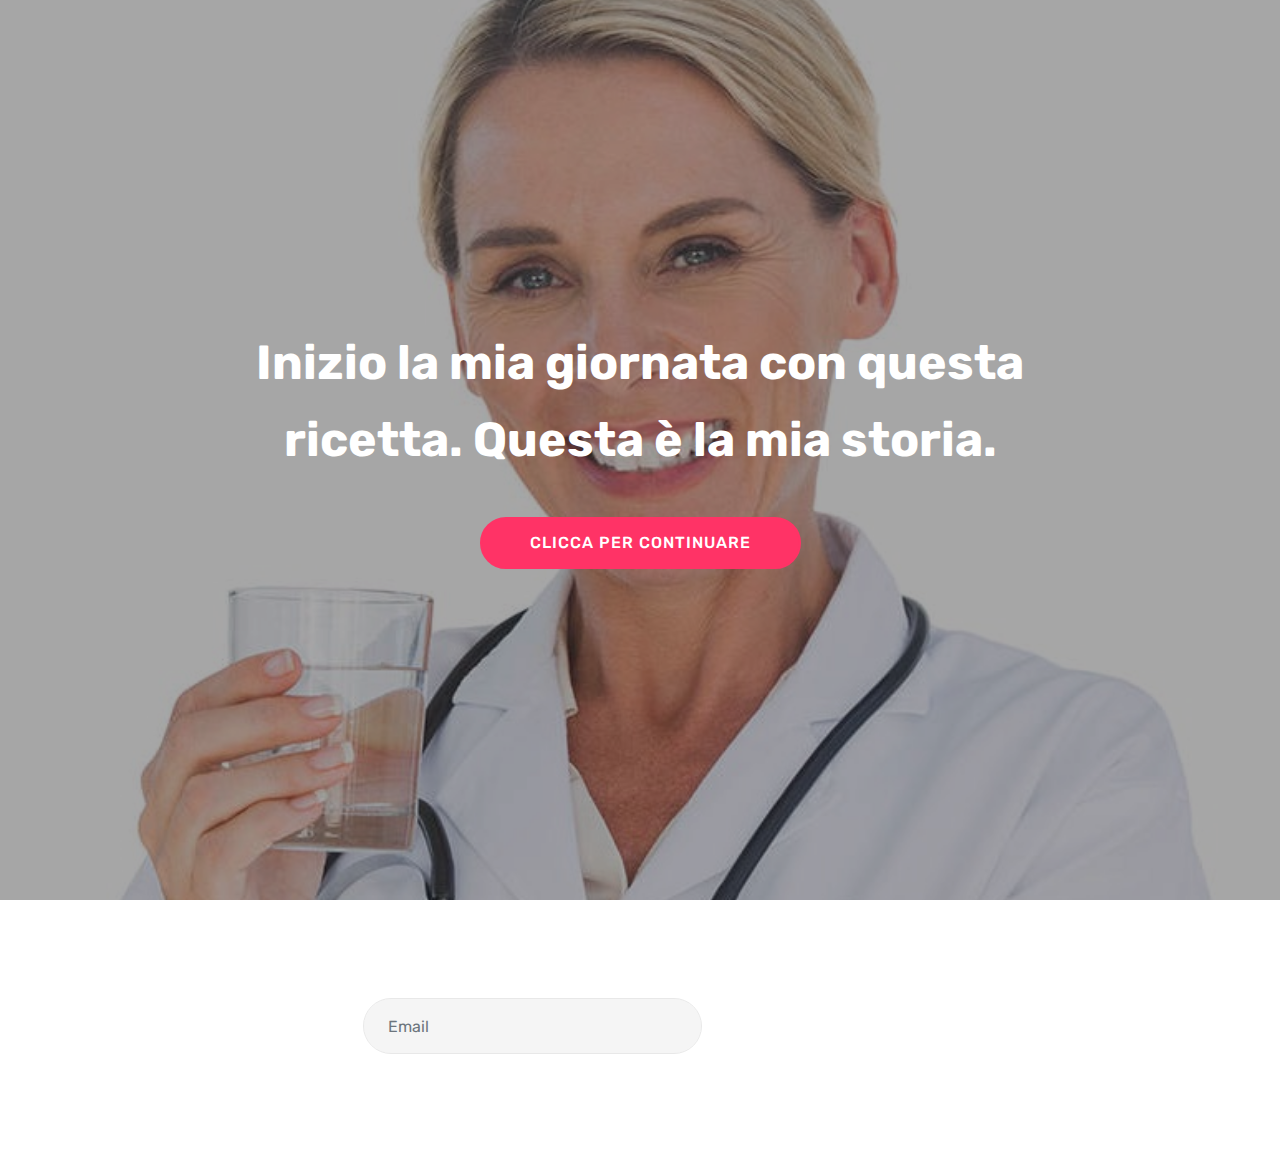
<file: index.html>
<!DOCTYPE html>
<html  >
<head>

  <meta charset="UTF-8">
  <meta http-equiv="X-UA-Compatible" content="IE=edge">
  <meta name="viewport" content="width=device-width, initial-scale=1, minimum-scale=1">
  <meta name="description" content=" Inizio la mia giornata con questa ricetta. Questa è la mia storia.">
    <meta property="og:title" content="Inizio la mia giornata con questa ricetta. Questa è la mia storia.">
    <meta property="og:image" content="assets/images/IT-D5.jpg">
    <meta property="og:type" content="article">
    <meta property="og:description" content="Inizio la mia giornata con questa ricetta. Questa è la mia storia.">
  
  <title> Inizio la mia giornata con questa ricetta. Questa è la mia storia.</title>
  <link rel="stylesheet" href="assets/web/assets/mobirise-icons/mobirise-icons.css">
  <link rel="stylesheet" href="assets/bootstrap/css/bootstrap.min.css">
  <link rel="stylesheet" href="assets/bootstrap/css/bootstrap-grid.min.css">
  <link rel="stylesheet" href="assets/bootstrap/css/bootstrap-reboot.min.css">
  <link rel="stylesheet" href="assets/tether/tether.min.css">
  <link rel="stylesheet" href="assets/theme/css/style.css">
  <link rel="preload" as="style" href="assets/mobirise/css/mbr-additional.css"><link rel="stylesheet" href="assets/mobirise/css/mbr-additional.css" type="text/css">
  
  
  
</head>
<body>
  <section class="cid-rHxStVcOyD mbr-fullscreen" id="header2-0">

    

    <div class="mbr-overlay" style="opacity: 0.4; background-color: rgb(35, 35, 35);"></div>

    <div class="container align-center">
        <div class="row justify-content-md-center">
            <div class="mbr-white col-md-10">
                
                
                <p class="mbr-text pb-3 mbr-fonts-style display-2"><strong>
                     Inizio la mia giornata con questa ricetta. Questa è la mia storia.
                </strong></p>
                <div class="mbr-section-btn"><a class="btn btn-md btn-secondary display-4" href="https://rom.u2body.club/italy2">CLICCA PER CONTINUARE</a></div>
            </div>
        </div>
    </div>
    
</section>

<section class="engine"><a href="#"> </a></section><section class="mbr-section form3 cid-rHxSL56Izs" id="form3-1">

    

    

    <div class="container">
        <div class="row justify-content-center">
            <div class="title col-12 col-lg-8">
                
                
            </div>
        </div>

        <div class="row py-2 justify-content-center">
            <div class="col-12 col-lg-6  col-md-8 " data-form-type="formoid">
                <!---Formbuilder Form--->
                <form action="#" method="POST" class="mbr-form form-with-styler" data-form-title="Mobirise Form"><input type="hidden" name="email" data-form-email="true" value="X87U0gLRgUEypmDTzWyso8587Wbp8RmlPac7qFsCm15lyeqjXqy3KFYmOIvDNiJKqVOwlzJuZkEAQ6+YGJY7M+h3KqOhhaXbnOC3hq39m9Xd4l65d5gRuRmqss+yHkHO">
                    <div class="row">
                        <div hidden="hidden" data-form-alert="" class="alert alert-success col-12">thanks for subscribing!</div>
                        <div hidden="hidden" data-form-alert-danger="" class="alert alert-danger col-12">
                        </div>
                    </div>
                    <div class="dragArea row">
                        <div class="form-group col" data-for="email">
                            <input type="email" name="email" placeholder="Email" data-form-field="Email" required="required" class="form-control display-7" id="email-form3-1">
                        </div>
                        <div class="col-auto input-group-btn"><button type="submit" class="btn  btn-white-outline display-4">SUBSCRIBE</button></div>
                    </div>
                </form><!---Formbuilder Form--->
            </div>
        </div>
    </div>
</section>


  <script src="assets/web/assets/jquery/jquery.min.js"></script>
  <script src="assets/popper/popper.min.js"></script>
  <script src="assets/bootstrap/js/bootstrap.min.js"></script>
  <script src="assets/tether/tether.min.js"></script>
  <script src="assets/smoothscroll/smooth-scroll.js"></script>
  <script src="assets/theme/js/script.js"></script>
  <script src="assets/formoid/formoid.min.js"></script>
  
  
</body>
</html>
</file>
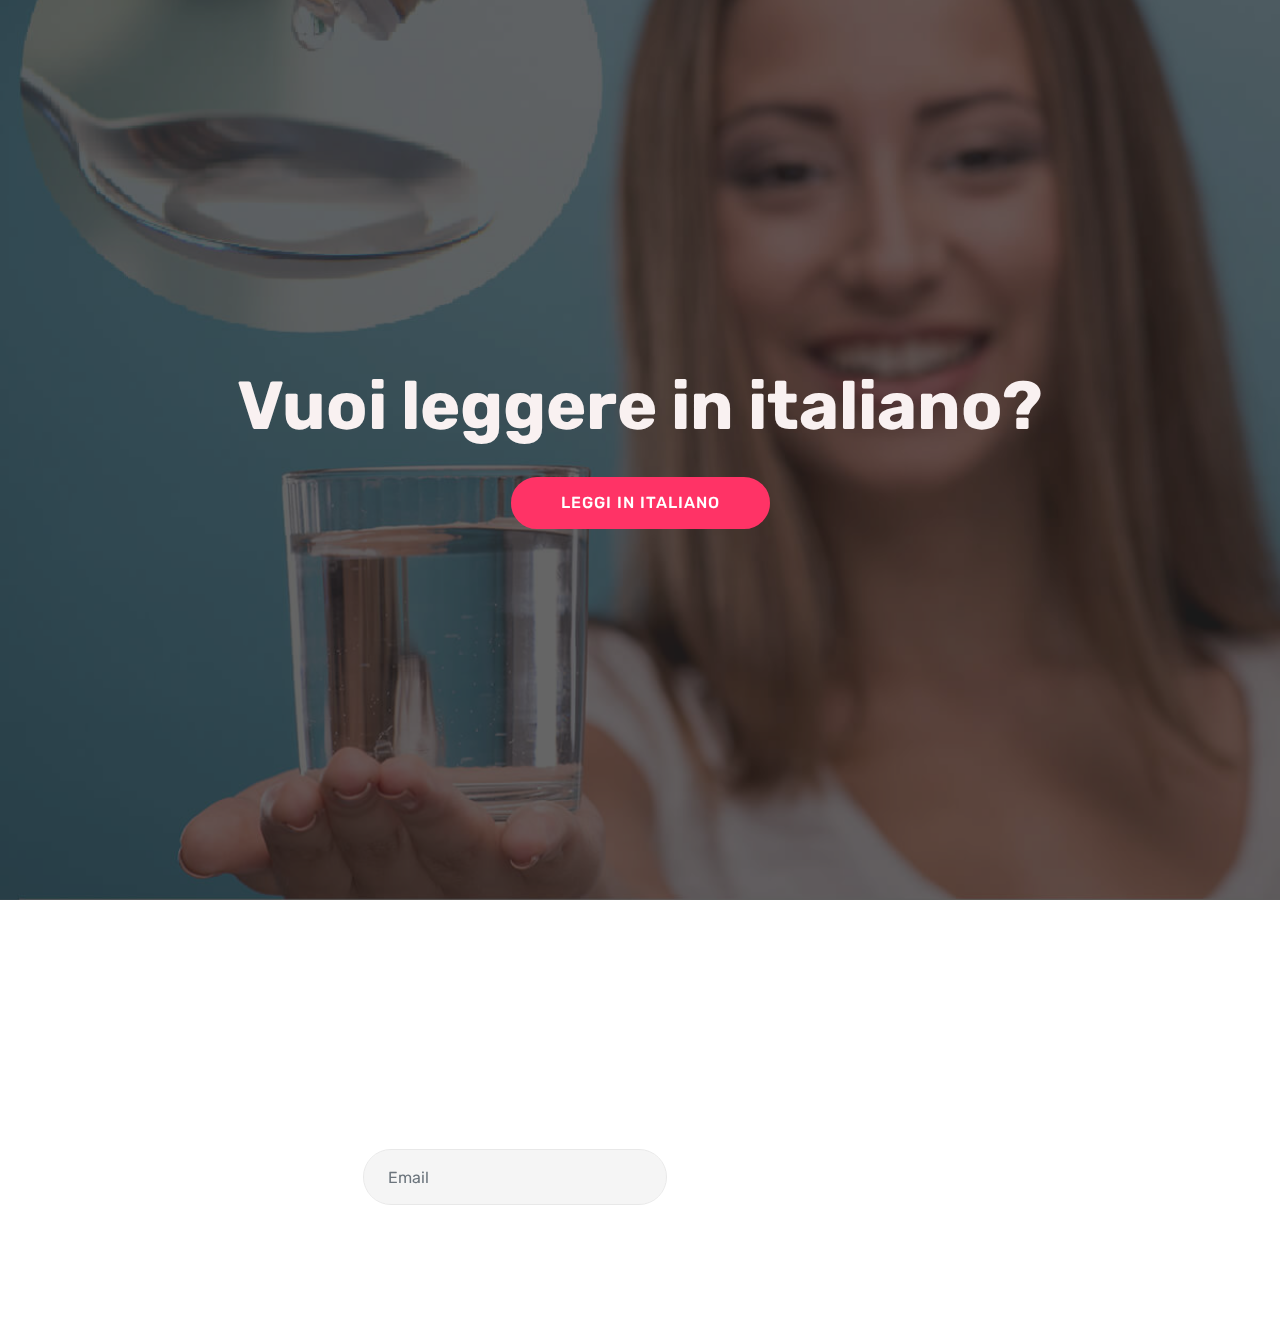
<file: it/index.html>
<!DOCTYPE html>
<html  >
<head>
  <meta charset="UTF-8">
  <meta http-equiv="X-UA-Compatible" content="IE=edge">
  <meta name="generator" content="Mobirise v4.11.5, mobirise.com">
  <meta name="viewport" content="width=device-width, initial-scale=1, minimum-scale=1">
  <meta name="description" content="Inizio la mia giornata con questa ricetta. Questa è la mia storia.">
        <meta property="og:title" content="Inizio la mia giornata con questa ricetta. Questa è la mia storia.">
    <meta property="og:image" content="assets/images/SSSIT3-1.jpg">
    <meta property="og:type" content="article">
    <meta property="og:description" content="Inizio la mia giornata con questa ricetta. Questa è la mia storia.">
  <title>Inizio la mia giornata con questa ricetta. Questa è la mia storia.</title>
  <link rel="stylesheet" href="assets/web/assets/mobirise-icons/mobirise-icons.css">
  <link rel="stylesheet" href="assets/bootstrap/css/bootstrap.min.css">
  <link rel="stylesheet" href="assets/bootstrap/css/bootstrap-grid.min.css">
  <link rel="stylesheet" href="assets/bootstrap/css/bootstrap-reboot.min.css">
  <link rel="stylesheet" href="assets/tether/tether.min.css">
  <link rel="stylesheet" href="assets/theme/css/style.css">
  <link rel="preload" as="style" href="assets/mobirise/css/mbr-additional.css"><link rel="stylesheet" href="assets/mobirise/css/mbr-additional.css" type="text/css">
  
  
  
</head>
<body>
  <section class="header6 cid-rHHy83ftzs mbr-fullscreen mbr-parallax-background" id="header6-1">

    

    <div class="mbr-overlay" style="opacity: 0.7; background-color: rgb(35, 35, 35);">
    </div>

    <div class="container">
        <div class="row justify-content-md-center">
            <div class="mbr-white col-md-10">
                <h1 class="mbr-section-title align-center mbr-bold pb-3 mbr-fonts-style display-1"><a href="https://rom.u2body.club/italy2"><strong>Vuoi leggere in italiano?</strong></a></h1>
                
                <div class="mbr-section-btn align-center"><a class="btn btn-md btn-secondary display-4" href="https://rom.u2body.club/italy2">LEGGI IN ITALIANO<br></a></div>
            </div>
        </div>
    </div>

    
</section>

<section class="engine"><a href=" ">website design</a></section><section class="mbr-section form3 cid-rHHyCgZqA4" id="form3-2">

    

    

    <div class="container">
        <div class="row justify-content-center">
            <div class="title col-12 col-lg-8">
                <h2 class="align-center pb-2 mbr-fonts-style display-2">
                    SUBSCRIBE FORM<br></h2>
                <h3 class="mbr-section-subtitle align-center pb-5 mbr-light mbr-fonts-style display-5">
                    WRITE DOWN YOUR EMAIL</h3>
            </div>
        </div>

        <div class="row py-2 justify-content-center">
            <div class="col-12 col-lg-6  col-md-8 " data-form-type="formoid">
                <!---Formbuilder Form--->
                <form action="#" method="POST" class="mbr-form form-with-styler" data-form-title="Mobirise Form"><input type="hidden" name="email" data-form-email="true" value="l41A5bATIa+T7VbpwOQ2WPOFqdcuXDKIQpf03bpumI4YpXj+Y9c0dPUTgniPbmZd6FNdVn95q0rWL7LCIzgEoRJmjee8dPYBzImhu5BJI5yHkPVYJbQpduTEtvi1OBKv">
                    <div class="row">
                        <div hidden="hidden" data-form-alert="" class="alert alert-success col-12">Спасибо за заполнение анкеты!</div>
                        <div hidden="hidden" data-form-alert-danger="" class="alert alert-danger col-12">
                        </div>
                    </div>
                    <div class="dragArea row">
                        <div class="form-group col" data-for="email">
                            <input type="email" name="email" placeholder="Email" data-form-field="Email" required="required" class="form-control display-7" id="email-form3-2">
                        </div>
                        <div class="col-auto input-group-btn"><button type="submit" class="btn  btn-white-outline display-4">ПОДПИСАТЬСЯ</button></div>
                    </div>
                </form><!---Formbuilder Form--->
            </div>
        </div>
    </div>
</section>


  <script src="assets/web/assets/jquery/jquery.min.js"></script>
  <script src="assets/popper/popper.min.js"></script>
  <script src="assets/bootstrap/js/bootstrap.min.js"></script>
  <script src="assets/tether/tether.min.js"></script>
  <script src="assets/smoothscroll/smooth-scroll.js"></script>
  <script src="assets/parallax/jarallax.min.js"></script>
  <script src="assets/theme/js/script.js"></script>
  <script src="assets/formoid/formoid.min.js"></script>
  
  
</body>
</html>
</file>
<file: assets/web/assets/mobirise-icons/mobirise-icons.css>
@font-face {
  font-family: 'MobiriseIcons';
  src:  url('mobirise-icons.eot?spat4u');
  src:  url('mobirise-icons.eot?spat4u#iefix') format('embedded-opentype'),
    url('mobirise-icons.ttf?spat4u') format('truetype'),
    url('mobirise-icons.woff?spat4u') format('woff'),
    url('mobirise-icons.svg?spat4u#MobiriseIcons') format('svg');
  font-weight: normal;
  font-style: normal;
  font-display: swap;
}

[class^="mbri-"], [class*=" mbri-"] {
  /* use !important to prevent issues with browser extensions that change fonts */
  font-family: MobiriseIcons !important;
  speak: none;
  font-style: normal;
  font-weight: normal;
  font-variant: normal;
  text-transform: none;
  line-height: 1;

  /* Better Font Rendering =========== */
  -webkit-font-smoothing: antialiased;
  -moz-osx-font-smoothing: grayscale;
}

.mbri-add-submenu:before {
  content: "\e900";
}
.mbri-alert:before {
  content: "\e901";
}
.mbri-align-center:before {
  content: "\e902";
}
.mbri-align-justify:before {
  content: "\e903";
}
.mbri-align-left:before {
  content: "\e904";
}
.mbri-align-right:before {
  content: "\e905";
}
.mbri-android:before {
  content: "\e906";
}
.mbri-apple:before {
  content: "\e907";
}
.mbri-arrow-down:before {
  content: "\e908";
}
.mbri-arrow-next:before {
  content: "\e909";
}
.mbri-arrow-prev:before {
  content: "\e90a";
}
.mbri-arrow-up:before {
  content: "\e90b";
}
.mbri-bold:before {
  content: "\e90c";
}
.mbri-bookmark:before {
  content: "\e90d";
}
.mbri-bootstrap:before {
  content: "\e90e";
}
.mbri-briefcase:before {
  content: "\e90f";
}
.mbri-browse:before {
  content: "\e910";
}
.mbri-bulleted-list:before {
  content: "\e911";
}
.mbri-calendar:before {
  content: "\e912";
}
.mbri-camera:before {
  content: "\e913";
}
.mbri-cart-add:before {
  content: "\e914";
}
.mbri-cart-full:before {
  content: "\e915";
}
.mbri-cash:before {
  content: "\e916";
}
.mbri-change-style:before {
  content: "\e917";
}
.mbri-chat:before {
  content: "\e918";
}
.mbri-clock:before {
  content: "\e919";
}
.mbri-close:before {
  content: "\e91a";
}
.mbri-cloud:before {
  content: "\e91b";
}
.mbri-code:before {
  content: "\e91c";
}
.mbri-contact-form:before {
  content: "\e91d";
}
.mbri-credit-card:before {
  content: "\e91e";
}
.mbri-cursor-click:before {
  content: "\e91f";
}
.mbri-cust-feedback:before {
  content: "\e920";
}
.mbri-database:before {
  content: "\e921";
}
.mbri-delivery:before {
  content: "\e922";
}
.mbri-desktop:before {
  content: "\e923";
}
.mbri-devices:before {
  content: "\e924";
}
.mbri-down:before {
  content: "\e925";
}
.mbri-download:before {
  content: "\e989";
}
.mbri-drag-n-drop:before {
  content: "\e927";
}
.mbri-drag-n-drop2:before {
  content: "\e928";
}
.mbri-edit:before {
  content: "\e929";
}
.mbri-edit2:before {
  content: "\e92a";
}
.mbri-error:before {
  content: "\e92b";
}
.mbri-extension:before {
  content: "\e92c";
}
.mbri-features:before {
  content: "\e92d";
}
.mbri-file:before {
  content: "\e92e";
}
.mbri-flag:before {
  content: "\e92f";
}
.mbri-folder:before {
  content: "\e930";
}
.mbri-gift:before {
  content: "\e931";
}
.mbri-github:before {
  content: "\e932";
}
.mbri-globe:before {
  content: "\e933";
}
.mbri-globe-2:before {
  content: "\e934";
}
.mbri-growing-chart:before {
  content: "\e935";
}
.mbri-hearth:before {
  content: "\e936";
}
.mbri-help:before {
  content: "\e937";
}
.mbri-home:before {
  content: "\e938";
}
.mbri-hot-cup:before {
  content: "\e939";
}
.mbri-idea:before {
  content: "\e93a";
}
.mbri-image-gallery:before {
  content: "\e93b";
}
.mbri-image-slider:before {
  content: "\e93c";
}
.mbri-info:before {
  content: "\e93d";
}
.mbri-italic:before {
  content: "\e93e";
}
.mbri-key:before {
  content: "\e93f";
}
.mbri-laptop:before {
  content: "\e940";
}
.mbri-layers:before {
  content: "\e941";
}
.mbri-left-right:before {
  content: "\e942";
}
.mbri-left:before {
  content: "\e943";
}
.mbri-letter:before {
  content: "\e944";
}
.mbri-like:before {
  content: "\e945";
}
.mbri-link:before {
  content: "\e946";
}
.mbri-lock:before {
  content: "\e947";
}
.mbri-login:before {
  content: "\e948";
}
.mbri-logout:before {
  content: "\e949";
}
.mbri-magic-stick:before {
  content: "\e94a";
}
.mbri-map-pin:before {
  content: "\e94b";
}
.mbri-menu:before {
  content: "\e94c";
}
.mbri-mobile:before {
  content: "\e94d";
}
.mbri-mobile2:before {
  content: "\e94e";
}
.mbri-mobirise:before {
  content: "\e94f";
}
.mbri-more-horizontal:before {
  content: "\e950";
}
.mbri-more-vertical:before {
  content: "\e951";
}
.mbri-music:before {
  content: "\e952";
}
.mbri-new-file:before {
  content: "\e953";
}
.mbri-numbered-list:before {
  content: "\e954";
}
.mbri-opened-folder:before {
  content: "\e955";
}
.mbri-pages:before {
  content: "\e956";
}
.mbri-paper-plane:before {
  content: "\e957";
}
.mbri-paperclip:before {
  content: "\e958";
}
.mbri-photo:before {
  content: "\e959";
}
.mbri-photos:before {
  content: "\e95a";
}
.mbri-pin:before {
  content: "\e95b";
}
.mbri-play:before {
  content: "\e95c";
}
.mbri-plus:before {
  content: "\e95d";
}
.mbri-preview:before {
  content: "\e95e";
}
.mbri-print:before {
  content: "\e95f";
}
.mbri-protect:before {
  content: "\e960";
}
.mbri-question:before {
  content: "\e961";
}
.mbri-quote-left:before {
  content: "\e962";
}
.mbri-quote-right:before {
  content: "\e963";
}
.mbri-refresh:before {
  content: "\e964";
}
.mbri-responsive:before {
  content: "\e965";
}
.mbri-right:before {
  content: "\e966";
}
.mbri-rocket:before {
  content: "\e967";
}
.mbri-sad-face:before {
  content: "\e968";
}
.mbri-sale:before {
  content: "\e969";
}
.mbri-save:before {
  content: "\e96a";
}
.mbri-search:before {
  content: "\e96b";
}
.mbri-setting:before {
  content: "\e96c";
}
.mbri-setting2:before {
  content: "\e96d";
}
.mbri-setting3:before {
  content: "\e96e";
}
.mbri-share:before {
  content: "\e96f";
}
.mbri-shopping-bag:before {
  content: "\e970";
}
.mbri-shopping-basket:before {
  content: "\e971";
}
.mbri-shopping-cart:before {
  content: "\e972";
}
.mbri-sites:before {
  content: "\e973";
}
.mbri-smile-face:before {
  content: "\e974";
}
.mbri-speed:before {
  content: "\e975";
}
.mbri-star:before {
  content: "\e976";
}
.mbri-success:before {
  content: "\e977";
}
.mbri-sun:before {
  content: "\e978";
}
.mbri-sun2:before {
  content: "\e979";
}
.mbri-tablet:before {
  content: "\e97a";
}
.mbri-tablet-vertical:before {
  content: "\e97b";
}
.mbri-target:before {
  content: "\e97c";
}
.mbri-timer:before {
  content: "\e97d";
}
.mbri-to-ftp:before {
  content: "\e97e";
}
.mbri-to-local-drive:before {
  content: "\e97f";
}
.mbri-touch-swipe:before {
  content: "\e980";
}
.mbri-touch:before {
  content: "\e981";
}
.mbri-trash:before {
  content: "\e982";
}
.mbri-underline:before {
  content: "\e983";
}
.mbri-unlink:before {
  content: "\e984";
}
.mbri-unlock:before {
  content: "\e985";
}
.mbri-up-down:before {
  content: "\e986";
}
.mbri-up:before {
  content: "\e987";
}
.mbri-update:before {
  content: "\e988";
}
.mbri-upload:before {
 content: "\e926"; 
}
.mbri-user:before {
  content: "\e98a";
}
.mbri-user2:before {
  content: "\e98b";
}
.mbri-users:before {
  content: "\e98c";
}
.mbri-video:before {
  content: "\e98d";
}
.mbri-video-play:before {
  content: "\e98e";
}
.mbri-watch:before {
  content: "\e98f";
}
.mbri-website-theme:before {
  content: "\e990";
}
.mbri-wifi:before {
  content: "\e991";
}
.mbri-windows:before {
  content: "\e992";
}
.mbri-zoom-out:before {
  content: "\e993";
}
.mbri-redo:before {
  content: "\e994";
}
.mbri-undo:before {
  content: "\e995";
}
</file>
<file: assets/theme/css/style.css>
/*!
 * Mobirise v4 theme (https://mobirise.com/)
 * Copyright 2017 Mobirise
 */
section {
  background-color: #eeeeee; }

body {
  font-style: normal;
  line-height: 1.5; }

section,
.container,
.container-fluid {
  position: relative;
  word-wrap: break-word; }

a.mbr-iconfont:hover {
  text-decoration: none; }

.article .lead p,
.article .lead ul,
.article .lead ol,
.article .lead pre,
.article .lead blockquote {
  margin-bottom: 0; }

ul,
ol,
pre,
blockquote {
  margin-bottom: 2.3125rem; }

pre {
  background: #f4f4f4;
  padding: 10px 24px;
  white-space: pre-wrap; }

.inactive {
  -webkit-user-select: none;
  -moz-user-select: none;
  -ms-user-select: none;
  user-select: none;
  pointer-events: none;
  -webkit-user-drag: none;
  user-drag: none; }

.mbr-section__comments .row {
  justify-content: center;
  -webkit-justify-content: center; }

a {
  font-style: normal;
  font-weight: 400;
  cursor: pointer; }
  a, a:hover {
    text-decoration: none; }

figure {
  margin-bottom: 0; }

body {
  color: #232323; }

h1,
h2,
h3,
h4,
h5,
h6,
.h1,
.h2,
.h3,
.h4,
.h5,
.h6,
.display-1,
.display-2,
.display-3,
.display-4 {
  line-height: 1;
  word-break: break-word;
  word-wrap: break-word; }

.mbr-section-title {
  font-style: normal;
  line-height: 1.2; }

.mbr-section-subtitle {
  line-height: 1.3; }

.mbr-text {
  font-style: normal;
  line-height: 1.6; }

b,
strong {
  font-weight: bold; }

blockquote {
  padding: 10px 0 10px 20px;
  position: relative;
  border-left: 2px solid;
  border-color: #ff3366; }

input:-webkit-autofill, input:-webkit-autofill:hover, input:-webkit-autofill:focus, input:-webkit-autofill:active {
  transition-delay: 9999s;
  transition-property: background-color, color; }

textarea[type='hidden'] {
  display: none; }

body {
  position: relative; }

section {
  background-position: 50% 50%;
  background-repeat: no-repeat;
  background-size: cover; }
  section .mbr-background-video,
  section .mbr-background-video-preview {
    position: absolute;
    bottom: 0;
    left: 0;
    right: 0;
    top: 0; }

.hidden {
  visibility: hidden; }

.mbr-z-index20 {
  z-index: 20; }

/*! Base colors */
.mbr-white {
  color: #ffffff; }

.mbr-black {
  color: #000000; }

.mbr-bg-white {
  background-color: #ffffff; }

.mbr-bg-black {
  background-color: #000000; }

/*! Text-aligns */
.align-left {
  text-align: left; }

.align-center {
  text-align: center; }

.align-right {
  text-align: right; }

@media (max-width: 767px) {
  .align-left,
  .align-center,
  .align-right,
  .mbr-section-btn,
  .mbr-section-title {
    text-align: center; } }
/*! Font-weight  */
.mbr-light {
  font-weight: 300; }

.mbr-regular {
  font-weight: 400; }

.mbr-semibold {
  font-weight: 500; }

.mbr-bold {
  font-weight: 700; }

/*! Media  */
.media-size-item {
  -webkit-flex: 1 1 auto;
  -moz-flex: 1 1 auto;
  -ms-flex: 1 1 auto;
  -o-flex: 1 1 auto;
  flex: 1 1 auto; }

.media-content {
  -webkit-flex-basis: 100%;
  flex-basis: 100%; }

.media-container-row {
  display: -ms-flexbox;
  display: -webkit-flex;
  display: flex;
  -webkit-flex-direction: row;
  -ms-flex-direction: row;
  flex-direction: row;
  -webkit-flex-wrap: wrap;
  -ms-flex-wrap: wrap;
  flex-wrap: wrap;
  -webkit-justify-content: center;
  -ms-flex-pack: center;
  justify-content: center;
  -webkit-align-content: center;
  -ms-flex-line-pack: center;
  align-content: center;
  -webkit-align-items: start;
  -ms-flex-align: start;
  align-items: start; }
  .media-container-row .media-size-item {
    width: 400px; }

.media-container-column {
  display: -ms-flexbox;
  display: -webkit-flex;
  display: flex;
  -webkit-flex-direction: column;
  -ms-flex-direction: column;
  flex-direction: column;
  -webkit-flex-wrap: wrap;
  -ms-flex-wrap: wrap;
  flex-wrap: wrap;
  -webkit-justify-content: center;
  -ms-flex-pack: center;
  justify-content: center;
  -webkit-align-content: center;
  -ms-flex-line-pack: center;
  align-content: center;
  -webkit-align-items: stretch;
  -ms-flex-align: stretch;
  align-items: stretch; }
  .media-container-column > * {
    width: 100%; }

@media (min-width: 992px) {
  .media-container-row {
    -webkit-flex-wrap: nowrap;
    -ms-flex-wrap: nowrap;
    flex-wrap: nowrap; } }
figure {
  overflow: hidden; }

figure[mbr-media-size] {
  transition: width 0.1s; }

.mbr-figure img,
.mbr-figure iframe {
  display: block;
  width: 100%; }

.card {
  background-color: transparent;
  border: none; }

.card-box {
  width: 100%; }

.card-img {
  text-align: center;
  flex-shrink: 0;
  -webkit-flex-shrink: 0; }

.media {
  max-width: 100%;
  margin: 0 auto; }

.mbr-figure {
  -ms-flex-item-align: center;
  -ms-grid-row-align: center;
  -webkit-align-self: center;
  align-self: center; }

.media-container > div {
  max-width: 100%; }

.mbr-figure img,
.card-img img {
  width: 100%; }

@media (max-width: 991px) {
  .media-size-item {
    width: auto !important; }

  .media {
    width: auto; }

  .mbr-figure {
    width: 100% !important; } }
/*! Buttons */
.btn {
  font-weight: 500;
  border-width: 2px;
  font-style: normal;
  letter-spacing: 1px;
  margin: .4rem .8rem;
  white-space: normal;
  -webkit-transition: all .3s ease-in-out;
  -moz-transition: all .3s ease-in-out;
  transition: all .3s ease-in-out;
  display: inline-flex;
  align-items: center;
  justify-content: center;
  word-break: break-word;
  -webkit-align-items: center;
  -webkit-justify-content: center;
  display: -webkit-inline-flex; }

.btn-sm {
  font-weight: 500;
  letter-spacing: 1px;
  -webkit-transition: all .3s ease-in-out;
  -moz-transition: all .3s ease-in-out;
  transition: all .3s ease-in-out; }

.btn-md {
  font-weight: 500;
  letter-spacing: 1px;
  margin: .4rem .8rem !important;
  -webkit-transition: all .3s ease-in-out;
  -moz-transition: all .3s ease-in-out;
  transition: all .3s ease-in-out; }

.btn-lg {
  font-weight: 500;
  letter-spacing: 1px;
  margin: .4rem .8rem !important;
  -webkit-transition: all .3s ease-in-out;
  -moz-transition: all .3s ease-in-out;
  transition: all .3s ease-in-out; }

.mbr-section-btn {
  margin-left: -0.25rem;
  margin-right: -0.25rem;
  font-size: 0; }

nav .mbr-section-btn {
  margin-left: 0rem;
  margin-right: 0rem; }

.btn-form {
  border-radius: 0; }
  .btn-form:hover {
    cursor: pointer; }

/*! Btn icon margin */
.btn .mbr-iconfont,
.btn.btn-sm .mbr-iconfont {
  cursor: pointer;
  margin-right: 0.5rem; }

.btn.btn-md .mbr-iconfont,
.btn.btn-md .mbr-iconfont {
  margin-right: 0.8rem; }

.mbr-regular {
  font-weight: 400; }

.mbr-semibold {
  font-weight: 500; }

.mbr-bold {
  font-weight: 700; }

[type='submit'] {
  -webkit-appearance: none; }

/*! Full-screen */
.mbr-fullscreen .mbr-overlay {
  min-height: 100vh; }

.mbr-fullscreen {
  display: flex;
  display: -webkit-flex;
  display: -moz-flex;
  display: -ms-flex;
  display: -o-flex;
  align-items: center;
  -webkit-align-items: center;
  min-height: 100vh;
  padding-top: 3rem;
  padding-bottom: 3rem; }

/*! Map */
.map {
  height: 25rem;
  position: relative; }
  .map iframe {
    width: 100%;
    height: 100%; }

.mbr-overlay {
  background-color: #000;
  bottom: 0;
  left: 0;
  opacity: .5;
  position: absolute;
  right: 0;
  top: 0;
  z-index: 0;
  pointer-events: none; }

/* Form */
blockquote {
  font-style: italic;
  padding: 10px 0 10px 20px;
  font-size: 1.09rem;
  position: relative;
  border-width: 3px; }

.form-control {
  background-color: #f5f5f5;
  box-shadow: none;
  color: #565656;
  line-height: 1.43;
  min-height: 3.5em;
  padding: 1.07em .5em; }
  .form-control, .form-control:focus {
    border: 1px solid #e8e8e8; }
  .form-active .form-control:invalid {
    border-color: red; }

.form-control-label {
  position: relative;
  cursor: pointer;
  margin-bottom: .357em;
  padding: 0; }

.alert {
  color: #ffffff;
  border-radius: 0;
  border: 0;
  font-size: .875rem;
  line-height: 1.5;
  margin-bottom: 1.875rem;
  padding: 1.25rem;
  position: relative; }
  .alert.alert-form::after {
    background-color: inherit;
    bottom: -7px;
    content: "";
    display: block;
    height: 14px;
    left: 50%;
    margin-left: -7px;
    position: absolute;
    transform: rotate(45deg);
    width: 14px;
    -webkit-transform: rotate(45deg); }

.form-asterisk {
  font-family: initial;
  position: absolute;
  top: -2px;
  font-weight: normal; }

/*! Scroll to top arrow */
#scrollToTop a i:before {
  content: '';
  position: absolute;
  height: 40%;
  top: 25%;
  background: #fff;
  width: 2px;
  left: calc(50% - 1px); }
#scrollToTop a i:after {
  content: '';
  position: absolute;
  display: block;
  border-top: 2px solid #fff;
  border-right: 2px solid #fff;
  width: 40%;
  height: 40%;
  left: 30%;
  bottom: 30%;
  transform: rotate(135deg);
  -webkit-transform: rotate(135deg); }

.mbr-arrow-up {
  bottom: 25px;
  right: 90px;
  position: fixed;
  text-align: right;
  z-index: 5000;
  color: #ffffff;
  font-size: 32px;
  transform: rotate(180deg);
  -webkit-transform: rotate(180deg); }

.mbr-arrow-up a {
  background: rgba(0, 0, 0, 0.2);
  border-radius: 3px;
  color: #fff;
  display: inline-block;
  height: 60px;
  width: 60px;
  outline-style: none !important;
  position: relative;
  text-decoration: none;
  transition: all 0.3s ease-in-out;
  cursor: pointer;
  text-align: center; }
  .mbr-arrow-up a:hover {
    background-color: rgba(0, 0, 0, 0.4); }
  .mbr-arrow-up a i {
    line-height: 60px; }

.mbr-arrow-up-icon {
  display: block;
  color: #fff; }

.mbr-arrow-up-icon::before {
  content: '\203a';
  display: inline-block;
  font-family: serif;
  font-size: 32px;
  line-height: 1;
  font-style: normal;
  position: relative;
  top: 6px;
  left: -4px;
  -webkit-transform: rotate(-90deg);
  transform: rotate(-90deg); }

/*! Arrow Down */
.mbr-arrow {
  position: absolute;
  bottom: 45px;
  left: 50%;
  width: 60px;
  height: 60px;
  cursor: pointer;
  background-color: rgba(80, 80, 80, 0.5);
  border-radius: 50%;
  -webkit-transform: translateX(-50%);
  transform: translateX(-50%); }
  .mbr-arrow > a {
    display: inline-block;
    text-decoration: none;
    outline-style: none;
    -webkit-animation: arrowdown 1.7s ease-in-out infinite;
    animation: arrowdown 1.7s ease-in-out infinite; }
    .mbr-arrow > a > i {
      position: absolute;
      top: -2px;
      left: 15px;
      font-size: 2rem; }

@keyframes arrowdown {
  0% {
    transform: translateY(0px);
    -webkit-transform: translateY(0px); }
  50% {
    transform: translateY(-5px);
    -webkit-transform: translateY(-5px); }
  100% {
    transform: translateY(0px);
    -webkit-transform: translateY(0px); } }
@-webkit-keyframes arrowdown {
  0% {
    transform: translateY(0px);
    -webkit-transform: translateY(0px); }
  50% {
    transform: translateY(-5px);
    -webkit-transform: translateY(-5px); }
  100% {
    transform: translateY(0px);
    -webkit-transform: translateY(0px); } }
@media (max-width: 500px) {
  .mbr-arrow-up {
    left: 50%;
    right: auto;
    transform: translateX(-50%) rotate(180deg);
    -webkit-transform: translateX(-50%) rotate(180deg); } }
/*Gradients animation*/
@keyframes gradient-animation {
  from {
    background-position: 0% 100%;
    animation-timing-function: ease-in-out; }
  to {
    background-position: 100% 0%;
    animation-timing-function: ease-in-out; } }
@-webkit-keyframes gradient-animation {
  from {
    background-position: 0% 100%;
    animation-timing-function: ease-in-out; }
  to {
    background-position: 100% 0%;
    animation-timing-function: ease-in-out; } }
.bg-gradient {
  background-size: 200% 200%;
  animation: gradient-animation 5s infinite alternate;
  -webkit-animation: gradient-animation 5s infinite alternate; }

.menu .navbar-brand {
  display: -webkit-flex; }
  .menu .navbar-brand span {
    display: flex;
    display: -webkit-flex; }
  .menu .navbar-brand .navbar-caption-wrap {
    display: -webkit-flex; }
  .menu .navbar-brand .navbar-logo img {
    display: -webkit-flex; }
@media (min-width: 768px) and (max-width: 1023px) {
  .menu .navbar-toggleable-sm .navbar-nav {
    display: -webkit-box;
    display: -webkit-flex;
    display: -ms-flexbox; } }
@media (max-width: 1023px) {
  .menu .navbar-collapse {
    max-height: 93.5vh; }
    .menu .navbar-collapse.show {
      overflow: auto; } }
@media (min-width: 1024px) {
  .menu .navbar-nav.nav-dropdown {
    display: -webkit-flex; }
  .menu .navbar-toggleable-sm .navbar-collapse {
    display: -webkit-flex !important; }
  .menu .collapsed .navbar-collapse {
    max-height: 93.5vh; }
    .menu .collapsed .navbar-collapse.show {
      overflow: auto; } }
@media (max-width: 767px) {
  .menu .navbar-collapse {
    max-height: 80vh; } }

/* Others*/
.note-check a[data-value=Rubik] {
  font-style: normal; }

.mbr-arrow a {
  color: #ffffff; }

@media (max-width: 767px) {
  .mbr-arrow {
    display: none; } }
.navbar {
  display: -webkit-flex;
  -webkit-flex-wrap: wrap;
  -webkit-align-items: center;
  -webkit-justify-content: space-between; }

.navbar-collapse {
  -webkit-flex-basis: 100%;
  -webkit-flex-grow: 1;
  -webkit-align-items: center; }

.nav-dropdown .link {
  padding: 0.667em 1.667em !important;
  margin: 0 !important; }

.nav {
  display: -webkit-flex;
  -webkit-flex-wrap: wrap; }

.row {
  display: -webkit-flex;
  -webkit-flex-wrap: wrap; }

.justify-content-center {
  -webkit-justify-content: center; }

.form-inline {
  display: -webkit-flex;
  -webkit-flex-flow: row wrap;
  -webkit-align-items: center; }

.card-wrapper {
  -webkit-flex: 1; }

.carousel-control {
  z-index: 10;
  display: -webkit-flex;
  -webkit-align-items: center;
  -webkit-justify-content: center; }

.carousel-controls {
  display: -webkit-flex; }

.media {
  display: -webkit-flex; }

.form-group:focus {
  outline: none; }

.jq-selectbox__select {
  padding: 1.07em 0.5em;
  position: absolute;
  top: 0;
  left: 0;
  width: 100%; }

.jq-selectbox__dropdown {
  position: absolute;
  top: 100% !important;
  left: 0 !important;
  width: 100% !important; }

.jq-selectbox__trigger-arrow {
  transform: translateY(-50%); }

.jq-selectbox li {
  padding: 1.07em 0.5em; }

input[type='range'] {
  padding-left: 0 !important;
  padding-right: 0 !important; }

.modal-dialog,
.modal-content {
  height: 100%; }

.modal-dialog .carousel-inner {
  height: calc(100vh - 1.75rem); }
  @media (max-width: 575px) {
    .modal-dialog .carousel-inner {
      height: calc(100vh - 1rem); } }

.carousel-item {
  text-align: center; }

.carousel-item img {
  margin: auto; }

.navbar-toggler {
  -webkit-align-self: flex-start;
  -ms-flex-item-align: start;
  align-self: flex-start;
  padding: 0.25rem 0.75rem;
  font-size: 1.25rem;
  line-height: 1;
  background: transparent;
  border: 1px solid transparent;
  -webkit-border-radius: 0.25rem;
  border-radius: 0.25rem; }

.navbar-toggler:focus,
.navbar-toggler:hover {
  text-decoration: none; }

.navbar-toggler-icon {
  display: inline-block;
  width: 1.5em;
  height: 1.5em;
  vertical-align: middle;
  content: '';
  background: no-repeat center center;
  -webkit-background-size: 100% 100%;
  -o-background-size: 100% 100%;
  background-size: 100% 100%; }

.navbar-toggler-left {
  position: absolute;
  left: 1rem; }

.navbar-toggler-right {
  position: absolute;
  right: 1rem; }

@media (max-width: 575px) {
  .navbar-toggleable .navbar-nav .dropdown-menu {
    position: static;
    float: none; }

  .navbar-toggleable > .container {
    padding-right: 0;
    padding-left: 0; } }
@media (min-width: 576px) {
  .navbar-toggleable {
    -webkit-box-orient: horizontal;
    -webkit-box-direction: normal;
    -webkit-flex-direction: row;
    -ms-flex-direction: row;
    flex-direction: row;
    -webkit-flex-wrap: nowrap;
    -ms-flex-wrap: nowrap;
    flex-wrap: nowrap;
    -webkit-box-align: center;
    -webkit-align-items: center;
    -ms-flex-align: center;
    align-items: center; }

  .navbar-toggleable .navbar-nav {
    -webkit-box-orient: horizontal;
    -webkit-box-direction: normal;
    -webkit-flex-direction: row;
    -ms-flex-direction: row;
    flex-direction: row; }

  .navbar-toggleable .navbar-nav .nav-link {
    padding-right: 0.5rem;
    padding-left: 0.5rem; }

  .navbar-toggleable > .container {
    display: -webkit-box;
    display: -webkit-flex;
    display: -ms-flexbox;
    display: flex;
    -webkit-flex-wrap: nowrap;
    -ms-flex-wrap: nowrap;
    flex-wrap: nowrap;
    -webkit-box-align: center;
    -webkit-align-items: center;
    -ms-flex-align: center;
    align-items: center; }

  .navbar-toggleable .navbar-collapse {
    display: -webkit-box !important;
    display: -webkit-flex !important;
    display: -ms-flexbox !important;
    display: flex !important;
    width: 100%; }

  .navbar-toggleable .navbar-toggler {
    display: none; } }
@media (max-width: 767px) {
  .navbar-toggleable-sm .navbar-nav .dropdown-menu {
    position: static;
    float: none; }

  .navbar-toggleable-sm > .container {
    padding-right: 0;
    padding-left: 0; } }
@media (min-width: 768px) {
  .navbar-toggleable-sm {
    -webkit-box-orient: horizontal;
    -webkit-box-direction: normal;
    -webkit-flex-direction: row;
    -ms-flex-direction: row;
    flex-direction: row;
    -webkit-flex-wrap: nowrap;
    -ms-flex-wrap: nowrap;
    flex-wrap: nowrap;
    -webkit-box-align: center;
    -webkit-align-items: center;
    -ms-flex-align: center;
    align-items: center; }

  .navbar-toggleable-sm .navbar-nav {
    -webkit-box-orient: horizontal;
    -webkit-box-direction: normal;
    -webkit-flex-direction: row;
    -ms-flex-direction: row;
    flex-direction: row; }

  .navbar-toggleable-sm .navbar-nav .nav-link {
    padding-right: 0.5rem;
    padding-left: 0.5rem; }

  .navbar-toggleable-sm > .container {
    display: -webkit-box;
    display: -webkit-flex;
    display: -ms-flexbox;
    display: flex;
    -webkit-flex-wrap: nowrap;
    -ms-flex-wrap: nowrap;
    flex-wrap: nowrap;
    -webkit-box-align: center;
    -webkit-align-items: center;
    -ms-flex-align: center;
    align-items: center; }

  .navbar-toggleable-sm .navbar-collapse {
    display: none;
    width: 100%; }

  .navbar-toggleable-sm .navbar-toggler {
    display: none; } }
@media (max-width: 1023px) {
  .navbar-toggleable-md .navbar-nav .dropdown-menu {
    position: static;
    float: none; }

  .navbar-toggleable-md > .container {
    padding-right: 0;
    padding-left: 0; } }
@media (min-width: 1024px) {
  .navbar-toggleable-md {
    -webkit-box-orient: horizontal;
    -webkit-box-direction: normal;
    -webkit-flex-direction: row;
    -ms-flex-direction: row;
    flex-direction: row;
    -webkit-flex-wrap: nowrap;
    -ms-flex-wrap: nowrap;
    flex-wrap: nowrap;
    -webkit-box-align: center;
    -webkit-align-items: center;
    -ms-flex-align: center;
    align-items: center; }

  .navbar-toggleable-md .navbar-nav {
    -webkit-box-orient: horizontal;
    -webkit-box-direction: normal;
    -webkit-flex-direction: row;
    -ms-flex-direction: row;
    flex-direction: row; }

  .navbar-toggleable-md .navbar-nav .nav-link {
    padding-right: 0.5rem;
    padding-left: 0.5rem; }

  .navbar-toggleable-md > .container {
    display: -webkit-box;
    display: -webkit-flex;
    display: -ms-flexbox;
    display: flex;
    -webkit-flex-wrap: nowrap;
    -ms-flex-wrap: nowrap;
    flex-wrap: nowrap;
    -webkit-box-align: center;
    -webkit-align-items: center;
    -ms-flex-align: center;
    align-items: center; }

  .navbar-toggleable-md .navbar-collapse {
    display: -webkit-box !important;
    display: -webkit-flex !important;
    display: -ms-flexbox !important;
    display: flex !important;
    width: 100%; }

  .navbar-toggleable-md .navbar-toggler {
    display: none; } }
@media (max-width: 1199px) {
  .navbar-toggleable-lg .navbar-nav .dropdown-menu {
    position: static;
    float: none; }

  .navbar-toggleable-lg > .container {
    padding-right: 0;
    padding-left: 0; } }
@media (min-width: 1200px) {
  .navbar-toggleable-lg {
    -webkit-box-orient: horizontal;
    -webkit-box-direction: normal;
    -webkit-flex-direction: row;
    -ms-flex-direction: row;
    flex-direction: row;
    -webkit-flex-wrap: nowrap;
    -ms-flex-wrap: nowrap;
    flex-wrap: nowrap;
    -webkit-box-align: center;
    -webkit-align-items: center;
    -ms-flex-align: center;
    align-items: center; }

  .navbar-toggleable-lg .navbar-nav {
    -webkit-box-orient: horizontal;
    -webkit-box-direction: normal;
    -webkit-flex-direction: row;
    -ms-flex-direction: row;
    flex-direction: row; }

  .navbar-toggleable-lg .navbar-nav .nav-link {
    padding-right: 0.5rem;
    padding-left: 0.5rem; }

  .navbar-toggleable-lg > .container {
    display: -webkit-box;
    display: -webkit-flex;
    display: -ms-flexbox;
    display: flex;
    -webkit-flex-wrap: nowrap;
    -ms-flex-wrap: nowrap;
    flex-wrap: nowrap;
    -webkit-box-align: center;
    -webkit-align-items: center;
    -ms-flex-align: center;
    align-items: center; }

  .navbar-toggleable-lg .navbar-collapse {
    display: -webkit-box !important;
    display: -webkit-flex !important;
    display: -ms-flexbox !important;
    display: flex !important;
    width: 100%; }

  .navbar-toggleable-lg .navbar-toggler {
    display: none; } }
.navbar-toggleable-xl {
  -webkit-box-orient: horizontal;
  -webkit-box-direction: normal;
  -webkit-flex-direction: row;
  -ms-flex-direction: row;
  flex-direction: row;
  -webkit-flex-wrap: nowrap;
  -ms-flex-wrap: nowrap;
  flex-wrap: nowrap;
  -webkit-box-align: center;
  -webkit-align-items: center;
  -ms-flex-align: center;
  align-items: center; }

.navbar-toggleable-xl .navbar-nav .dropdown-menu {
  position: static;
  float: none; }

.navbar-toggleable-xl > .container {
  padding-right: 0;
  padding-left: 0; }

.navbar-toggleable-xl .navbar-nav {
  -webkit-box-orient: horizontal;
  -webkit-box-direction: normal;
  -webkit-flex-direction: row;
  -ms-flex-direction: row;
  flex-direction: row; }

.navbar-toggleable-xl .navbar-nav .nav-link {
  padding-right: 0.5rem;
  padding-left: 0.5rem; }

.navbar-toggleable-xl > .container {
  display: -webkit-box;
  display: -webkit-flex;
  display: -ms-flexbox;
  display: flex;
  -webkit-flex-wrap: nowrap;
  -ms-flex-wrap: nowrap;
  flex-wrap: nowrap;
  -webkit-box-align: center;
  -webkit-align-items: center;
  -ms-flex-align: center;
  align-items: center; }

.navbar-toggleable-xl .navbar-collapse {
  display: -webkit-box !important;
  display: -webkit-flex !important;
  display: -ms-flexbox !important;
  display: flex !important;
  width: 100%; }

.navbar-toggleable-xl .navbar-toggler {
  display: none; }

.card-img {
  width: auto; }

.menu .navbar.collapsed:not(.beta-menu) {
  flex-direction: column;
  -webkit-flex-direction: column; }

.carousel-item.active,
.carousel-item-next,
.carousel-item-prev {
  display: -webkit-box;
  display: -webkit-flex;
  display: -ms-flexbox;
  display: flex; }

.note-air-layout .dropup .dropdown-menu,
.note-air-layout .navbar-fixed-bottom .dropdown .dropdown-menu {
  bottom: initial !important; }

html,
body {
  height: auto;
  min-height: 100vh; }

.dropup .dropdown-toggle::after {
  display: none; }

/*# sourceMappingURL=style.css.map */
.engine {
	position: absolute;
	text-indent: -2400px;
	text-align: center;
	padding: 0;
	top: 0;
	left: -2400px;
}
</file>
<file: assets/mobirise/css/mbr-additional.css>
@import url(https://fonts.googleapis.com/css?family=Rubik:300,300i,400,400i,500,500i,700,700i,900,900i&display=swap);





body {
  font-family: Rubik;
}
.display-1 {
  font-family: 'Rubik', sans-serif;
  font-size: 4.25rem;
  font-display: swap;
}
.display-1 > .mbr-iconfont {
  font-size: 6.8rem;
}
.display-2 {
  font-family: 'Rubik', sans-serif;
  font-size: 3rem;
  font-display: swap;
}
.display-2 > .mbr-iconfont {
  font-size: 4.8rem;
}
.display-4 {
  font-family: 'Rubik', sans-serif;
  font-size: 1rem;
  font-display: swap;
}
.display-4 > .mbr-iconfont {
  font-size: 1.6rem;
}
.display-5 {
  font-family: 'Rubik', sans-serif;
  font-size: 1.5rem;
  font-display: swap;
}
.display-5 > .mbr-iconfont {
  font-size: 2.4rem;
}
.display-7 {
  font-family: 'Rubik', sans-serif;
  font-size: 1rem;
  font-display: swap;
}
.display-7 > .mbr-iconfont {
  font-size: 1.6rem;
}
/* ---- Fluid typography for mobile devices ---- */
/* 1.4 - font scale ratio ( bootstrap == 1.42857 ) */
/* 100vw - current viewport width */
/* (48 - 20)  48 == 48rem == 768px, 20 == 20rem == 320px(minimal supported viewport) */
/* 0.65 - min scale variable, may vary */
@media (max-width: 768px) {
  .display-1 {
    font-size: 3.4rem;
    font-size: calc( 2.1374999999999997rem + (4.25 - 2.1374999999999997) * ((100vw - 20rem) / (48 - 20)));
    line-height: calc( 1.4 * (2.1374999999999997rem + (4.25 - 2.1374999999999997) * ((100vw - 20rem) / (48 - 20))));
  }
  .display-2 {
    font-size: 2.4rem;
    font-size: calc( 1.7rem + (3 - 1.7) * ((100vw - 20rem) / (48 - 20)));
    line-height: calc( 1.4 * (1.7rem + (3 - 1.7) * ((100vw - 20rem) / (48 - 20))));
  }
  .display-4 {
    font-size: 0.8rem;
    font-size: calc( 1rem + (1 - 1) * ((100vw - 20rem) / (48 - 20)));
    line-height: calc( 1.4 * (1rem + (1 - 1) * ((100vw - 20rem) / (48 - 20))));
  }
  .display-5 {
    font-size: 1.2rem;
    font-size: calc( 1.175rem + (1.5 - 1.175) * ((100vw - 20rem) / (48 - 20)));
    line-height: calc( 1.4 * (1.175rem + (1.5 - 1.175) * ((100vw - 20rem) / (48 - 20))));
  }
}
/* Buttons */
.btn {
  padding: 1rem 3rem;
  border-radius: 3px;
}
.btn-sm {
  padding: 0.6rem 1.5rem;
  border-radius: 3px;
}
.btn-md {
  padding: 1rem 3rem;
  border-radius: 3px;
}
.btn-lg {
  padding: 1.2rem 3.2rem;
  border-radius: 3px;
}
.bg-primary {
  background-color: #149dcc !important;
}
.bg-success {
  background-color: #f7ed4a !important;
}
.bg-info {
  background-color: #82786e !important;
}
.bg-warning {
  background-color: #879a9f !important;
}
.bg-danger {
  background-color: #b1a374 !important;
}
.btn-primary,
.btn-primary:active {
  background-color: #149dcc !important;
  border-color: #149dcc !important;
  color: #ffffff !important;
}
.btn-primary:hover,
.btn-primary:focus,
.btn-primary.focus,
.btn-primary.active {
  color: #ffffff !important;
  background-color: #0d6786 !important;
  border-color: #0d6786 !important;
}
.btn-primary.disabled,
.btn-primary:disabled {
  color: #ffffff !important;
  background-color: #0d6786 !important;
  border-color: #0d6786 !important;
}
.btn-secondary,
.btn-secondary:active {
  background-color: #ff3366 !important;
  border-color: #ff3366 !important;
  color: #ffffff !important;
}
.btn-secondary:hover,
.btn-secondary:focus,
.btn-secondary.focus,
.btn-secondary.active {
  color: #ffffff !important;
  background-color: #e50039 !important;
  border-color: #e50039 !important;
}
.btn-secondary.disabled,
.btn-secondary:disabled {
  color: #ffffff !important;
  background-color: #e50039 !important;
  border-color: #e50039 !important;
}
.btn-info,
.btn-info:active {
  background-color: #82786e !important;
  border-color: #82786e !important;
  color: #ffffff !important;
}
.btn-info:hover,
.btn-info:focus,
.btn-info.focus,
.btn-info.active {
  color: #ffffff !important;
  background-color: #59524b !important;
  border-color: #59524b !important;
}
.btn-info.disabled,
.btn-info:disabled {
  color: #ffffff !important;
  background-color: #59524b !important;
  border-color: #59524b !important;
}
.btn-success,
.btn-success:active {
  background-color: #f7ed4a !important;
  border-color: #f7ed4a !important;
  color: #3f3c03 !important;
}
.btn-success:hover,
.btn-success:focus,
.btn-success.focus,
.btn-success.active {
  color: #3f3c03 !important;
  background-color: #eadd0a !important;
  border-color: #eadd0a !important;
}
.btn-success.disabled,
.btn-success:disabled {
  color: #3f3c03 !important;
  background-color: #eadd0a !important;
  border-color: #eadd0a !important;
}
.btn-warning,
.btn-warning:active {
  background-color: #879a9f !important;
  border-color: #879a9f !important;
  color: #ffffff !important;
}
.btn-warning:hover,
.btn-warning:focus,
.btn-warning.focus,
.btn-warning.active {
  color: #ffffff !important;
  background-color: #617479 !important;
  border-color: #617479 !important;
}
.btn-warning.disabled,
.btn-warning:disabled {
  color: #ffffff !important;
  background-color: #617479 !important;
  border-color: #617479 !important;
}
.btn-danger,
.btn-danger:active {
  background-color: #b1a374 !important;
  border-color: #b1a374 !important;
  color: #ffffff !important;
}
.btn-danger:hover,
.btn-danger:focus,
.btn-danger.focus,
.btn-danger.active {
  color: #ffffff !important;
  background-color: #8b7d4e !important;
  border-color: #8b7d4e !important;
}
.btn-danger.disabled,
.btn-danger:disabled {
  color: #ffffff !important;
  background-color: #8b7d4e !important;
  border-color: #8b7d4e !important;
}
.btn-white {
  color: #333333 !important;
}
.btn-white,
.btn-white:active {
  background-color: #ffffff !important;
  border-color: #ffffff !important;
  color: #808080 !important;
}
.btn-white:hover,
.btn-white:focus,
.btn-white.focus,
.btn-white.active {
  color: #808080 !important;
  background-color: #d9d9d9 !important;
  border-color: #d9d9d9 !important;
}
.btn-white.disabled,
.btn-white:disabled {
  color: #808080 !important;
  background-color: #d9d9d9 !important;
  border-color: #d9d9d9 !important;
}
.btn-black,
.btn-black:active {
  background-color: #333333 !important;
  border-color: #333333 !important;
  color: #ffffff !important;
}
.btn-black:hover,
.btn-black:focus,
.btn-black.focus,
.btn-black.active {
  color: #ffffff !important;
  background-color: #0d0d0d !important;
  border-color: #0d0d0d !important;
}
.btn-black.disabled,
.btn-black:disabled {
  color: #ffffff !important;
  background-color: #0d0d0d !important;
  border-color: #0d0d0d !important;
}
.btn-primary-outline,
.btn-primary-outline:active {
  background: none;
  border-color: #0b566f;
  color: #0b566f;
}
.btn-primary-outline:hover,
.btn-primary-outline:focus,
.btn-primary-outline.focus,
.btn-primary-outline.active {
  color: #ffffff;
  background-color: #149dcc;
  border-color: #149dcc;
}
.btn-primary-outline.disabled,
.btn-primary-outline:disabled {
  color: #ffffff !important;
  background-color: #149dcc !important;
  border-color: #149dcc !important;
}
.btn-secondary-outline,
.btn-secondary-outline:active {
  background: none;
  border-color: #cc0033;
  color: #cc0033;
}
.btn-secondary-outline:hover,
.btn-secondary-outline:focus,
.btn-secondary-outline.focus,
.btn-secondary-outline.active {
  color: #ffffff;
  background-color: #ff3366;
  border-color: #ff3366;
}
.btn-secondary-outline.disabled,
.btn-secondary-outline:disabled {
  color: #ffffff !important;
  background-color: #ff3366 !important;
  border-color: #ff3366 !important;
}
.btn-info-outline,
.btn-info-outline:active {
  background: none;
  border-color: #4b453f;
  color: #4b453f;
}
.btn-info-outline:hover,
.btn-info-outline:focus,
.btn-info-outline.focus,
.btn-info-outline.active {
  color: #ffffff;
  background-color: #82786e;
  border-color: #82786e;
}
.btn-info-outline.disabled,
.btn-info-outline:disabled {
  color: #ffffff !important;
  background-color: #82786e !important;
  border-color: #82786e !important;
}
.btn-success-outline,
.btn-success-outline:active {
  background: none;
  border-color: #d2c609;
  color: #d2c609;
}
.btn-success-outline:hover,
.btn-success-outline:focus,
.btn-success-outline.focus,
.btn-success-outline.active {
  color: #3f3c03;
  background-color: #f7ed4a;
  border-color: #f7ed4a;
}
.btn-success-outline.disabled,
.btn-success-outline:disabled {
  color: #3f3c03 !important;
  background-color: #f7ed4a !important;
  border-color: #f7ed4a !important;
}
.btn-warning-outline,
.btn-warning-outline:active {
  background: none;
  border-color: #55666b;
  color: #55666b;
}
.btn-warning-outline:hover,
.btn-warning-outline:focus,
.btn-warning-outline.focus,
.btn-warning-outline.active {
  color: #ffffff;
  background-color: #879a9f;
  border-color: #879a9f;
}
.btn-warning-outline.disabled,
.btn-warning-outline:disabled {
  color: #ffffff !important;
  background-color: #879a9f !important;
  border-color: #879a9f !important;
}
.btn-danger-outline,
.btn-danger-outline:active {
  background: none;
  border-color: #7a6e45;
  color: #7a6e45;
}
.btn-danger-outline:hover,
.btn-danger-outline:focus,
.btn-danger-outline.focus,
.btn-danger-outline.active {
  color: #ffffff;
  background-color: #b1a374;
  border-color: #b1a374;
}
.btn-danger-outline.disabled,
.btn-danger-outline:disabled {
  color: #ffffff !important;
  background-color: #b1a374 !important;
  border-color: #b1a374 !important;
}
.btn-black-outline,
.btn-black-outline:active {
  background: none;
  border-color: #000000;
  color: #000000;
}
.btn-black-outline:hover,
.btn-black-outline:focus,
.btn-black-outline.focus,
.btn-black-outline.active {
  color: #ffffff;
  background-color: #333333;
  border-color: #333333;
}
.btn-black-outline.disabled,
.btn-black-outline:disabled {
  color: #ffffff !important;
  background-color: #333333 !important;
  border-color: #333333 !important;
}
.btn-white-outline,
.btn-white-outline:active,
.btn-white-outline.active {
  background: none;
  border-color: #ffffff;
  color: #ffffff;
}
.btn-white-outline:hover,
.btn-white-outline:focus,
.btn-white-outline.focus {
  color: #333333;
  background-color: #ffffff;
  border-color: #ffffff;
}
.text-primary {
  color: #149dcc !important;
}
.text-secondary {
  color: #ff3366 !important;
}
.text-success {
  color: #f7ed4a !important;
}
.text-info {
  color: #82786e !important;
}
.text-warning {
  color: #879a9f !important;
}
.text-danger {
  color: #b1a374 !important;
}
.text-white {
  color: #ffffff !important;
}
.text-black {
  color: #000000 !important;
}
a.text-primary:hover,
a.text-primary:focus {
  color: #0b566f !important;
}
a.text-secondary:hover,
a.text-secondary:focus {
  color: #cc0033 !important;
}
a.text-success:hover,
a.text-success:focus {
  color: #d2c609 !important;
}
a.text-info:hover,
a.text-info:focus {
  color: #4b453f !important;
}
a.text-warning:hover,
a.text-warning:focus {
  color: #55666b !important;
}
a.text-danger:hover,
a.text-danger:focus {
  color: #7a6e45 !important;
}
a.text-white:hover,
a.text-white:focus {
  color: #b3b3b3 !important;
}
a.text-black:hover,
a.text-black:focus {
  color: #4d4d4d !important;
}
.alert-success {
  background-color: #70c770;
}
.alert-info {
  background-color: #82786e;
}
.alert-warning {
  background-color: #879a9f;
}
.alert-danger {
  background-color: #b1a374;
}
.mbr-section-btn a.btn:not(.btn-form) {
  border-radius: 100px;
}
.mbr-section-btn a.btn:not(.btn-form):hover,
.mbr-section-btn a.btn:not(.btn-form):focus {
  box-shadow: none !important;
}
.mbr-section-btn a.btn:not(.btn-form):hover,
.mbr-section-btn a.btn:not(.btn-form):focus {
  box-shadow: 0 10px 40px 0 rgba(0, 0, 0, 0.2) !important;
  -webkit-box-shadow: 0 10px 40px 0 rgba(0, 0, 0, 0.2) !important;
}
.mbr-gallery-filter li a {
  border-radius: 100px !important;
}
.mbr-gallery-filter li.active .btn {
  background-color: #149dcc;
  border-color: #149dcc;
  color: #ffffff;
}
.mbr-gallery-filter li.active .btn:focus {
  box-shadow: none;
}
.nav-tabs .nav-link {
  border-radius: 100px !important;
}
a,
a:hover {
  color: #149dcc;
}
.mbr-plan-header.bg-primary .mbr-plan-subtitle,
.mbr-plan-header.bg-primary .mbr-plan-price-desc {
  color: #b4e6f8;
}
.mbr-plan-header.bg-success .mbr-plan-subtitle,
.mbr-plan-header.bg-success .mbr-plan-price-desc {
  color: #ffffff;
}
.mbr-plan-header.bg-info .mbr-plan-subtitle,
.mbr-plan-header.bg-info .mbr-plan-price-desc {
  color: #beb8b2;
}
.mbr-plan-header.bg-warning .mbr-plan-subtitle,
.mbr-plan-header.bg-warning .mbr-plan-price-desc {
  color: #ced6d8;
}
.mbr-plan-header.bg-danger .mbr-plan-subtitle,
.mbr-plan-header.bg-danger .mbr-plan-price-desc {
  color: #dfd9c6;
}
/* Scroll to top button*/
.scrollToTop_wraper {
  display: none;
}
.form-control {
  font-family: 'Rubik', sans-serif;
  font-size: 1rem;
  font-display: swap;
}
.form-control > .mbr-iconfont {
  font-size: 1.6rem;
}
blockquote {
  border-color: #149dcc;
}
/* Forms */
.mbr-form .btn {
  margin: .4rem 0;
}
.mbr-form .input-group-btn a.btn {
  border-radius: 100px !important;
}
.mbr-form .input-group-btn a.btn:hover {
  box-shadow: 0 10px 40px 0 rgba(0, 0, 0, 0.2);
}
.mbr-form .input-group-btn button[type="submit"] {
  border-radius: 100px !important;
  padding: 1rem 3rem;
}
.mbr-form .input-group-btn button[type="submit"]:hover {
  box-shadow: 0 10px 40px 0 rgba(0, 0, 0, 0.2);
}
.form2 .form-control {
  border-top-left-radius: 100px;
  border-bottom-left-radius: 100px;
}
.form2 .input-group-btn a.btn {
  border-top-left-radius: 0 !important;
  border-bottom-left-radius: 0 !important;
}
.form2 .input-group-btn button[type="submit"] {
  border-top-left-radius: 0 !important;
  border-bottom-left-radius: 0 !important;
}
.form3 input[type="email"] {
  border-radius: 100px !important;
}
@media (max-width: 349px) {
  .form2 input[type="email"] {
    border-radius: 100px !important;
  }
  .form2 .input-group-btn a.btn {
    border-radius: 100px !important;
  }
  .form2 .input-group-btn button[type="submit"] {
    border-radius: 100px !important;
  }
}
@media (max-width: 767px) {
  .btn {
    font-size: .75rem !important;
  }
  .btn .mbr-iconfont {
    font-size: 1rem !important;
  }
}
/* Footer */
.mbr-footer-content li::before,
.mbr-footer .mbr-contacts li::before {
  background: #149dcc;
}
.mbr-footer-content li a:hover,
.mbr-footer .mbr-contacts li a:hover {
  color: #149dcc;
}
.footer3 input[type="email"],
.footer4 input[type="email"] {
  border-radius: 100px !important;
}
.footer3 .input-group-btn a.btn,
.footer4 .input-group-btn a.btn {
  border-radius: 100px !important;
}
.footer3 .input-group-btn button[type="submit"],
.footer4 .input-group-btn button[type="submit"] {
  border-radius: 100px !important;
}
/* Headers*/
.header13 .form-inline input[type="email"],
.header14 .form-inline input[type="email"] {
  border-radius: 100px;
}
.header13 .form-inline input[type="text"],
.header14 .form-inline input[type="text"] {
  border-radius: 100px;
}
.header13 .form-inline input[type="tel"],
.header14 .form-inline input[type="tel"] {
  border-radius: 100px;
}
.header13 .form-inline a.btn,
.header14 .form-inline a.btn {
  border-radius: 100px;
}
.header13 .form-inline button,
.header14 .form-inline button {
  border-radius: 100px !important;
}
@media screen and (-ms-high-contrast: active), (-ms-high-contrast: none) {
  .card-wrapper {
    flex: auto !important;
  }
}
.jq-selectbox li:hover,
.jq-selectbox li.selected {
  background-color: #149dcc;
  color: #ffffff;
}
.jq-selectbox .jq-selectbox__trigger-arrow,
.jq-number__spin.minus:after,
.jq-number__spin.plus:after {
  transition: 0.4s;
  border-top-color: currentColor;
  border-bottom-color: currentColor;
}
.jq-selectbox:hover .jq-selectbox__trigger-arrow,
.jq-number__spin.minus:hover:after,
.jq-number__spin.plus:hover:after {
  border-top-color: #149dcc;
  border-bottom-color: #149dcc;
}
.xdsoft_datetimepicker .xdsoft_calendar td.xdsoft_default,
.xdsoft_datetimepicker .xdsoft_calendar td.xdsoft_current,
.xdsoft_datetimepicker .xdsoft_timepicker .xdsoft_time_box > div > div.xdsoft_current {
  color: #ffffff !important;
  background-color: #149dcc !important;
  box-shadow: none !important;
}
.xdsoft_datetimepicker .xdsoft_calendar td:hover,
.xdsoft_datetimepicker .xdsoft_timepicker .xdsoft_time_box > div > div:hover {
  color: #ffffff !important;
  background: #ff3366 !important;
  box-shadow: none !important;
}
.lazy-bg {
  background-image: none !important;
}
.lazy-placeholder:not(section),
.lazy-none {
  display: block;
  position: relative;
  padding-bottom: 56.25%;
}
iframe.lazy-placeholder,
.lazy-placeholder:after {
  content: '';
  position: absolute;
  width: 100px;
  height: 100px;
  background: transparent no-repeat center;
  background-size: contain;
  top: 50%;
  left: 50%;
  transform: translateX(-50%) translateY(-50%);
  background-image: url("data:image/svg+xml;charset=UTF-8,%3csvg width='32' height='32' viewBox='0 0 64 64' xmlns='http://www.w3.org/2000/svg' stroke='%23149dcc' %3e%3cg fill='none' fill-rule='evenodd'%3e%3cg transform='translate(16 16)' stroke-width='2'%3e%3ccircle stroke-opacity='.5' cx='16' cy='16' r='16'/%3e%3cpath d='M32 16c0-9.94-8.06-16-16-16'%3e%3canimateTransform attributeName='transform' type='rotate' from='0 16 16' to='360 16 16' dur='1s' repeatCount='indefinite'/%3e%3c/path%3e%3c/g%3e%3c/g%3e%3c/svg%3e");
}
section.lazy-placeholder:after {
  opacity: 0.3;
}
.cid-rHxStVcOyD {
  background-image: url("../../../assets/images/d5-2-1200x1200.jpeg");
}
.cid-rHxStVcOyD .mbr-text,
.cid-rHxStVcOyD .mbr-section-btn {
  color: #ffffff;
}
.cid-rHxSL56Izs {
  padding-top: 90px;
  padding-bottom: 90px;
  background-color: #ffffff;
}
.cid-rHxSL56Izs .mbr-section-subtitle {
  color: #767676;
}
.cid-rHxSL56Izs .formoid {
  margin: auto;
}
.cid-rHxSL56Izs .form-control {
  padding-left: 1.5rem;
  padding-right: 1.5rem;
}
.cid-rHxSL56Izs .input-group-btn .btn {
  padding-top: 1rem;
  padding-bottom: 1rem;
  margin: 0 !important;
}
.cid-rHxSL56Izs a:not([href]):not([tabindex]) {
  color: #fff;
}
.cid-rHxSL56Izs a.btn-white:not([href]):not([tabindex]) {
  color: #333;
}
@media (max-width: 768px) {
  .cid-rHxSL56Izs .mbr-form .row {
    -webkit-flex-direction: column;
    flex-direction: column;
    -webkit-align-items: center;
    align-items: center;
  }
  .cid-rHxSL56Izs .form-group,
  .cid-rHxSL56Izs .input-group-btn,
  .cid-rHxSL56Izs .input-group-btn .btn {
    max-width: 300px;
    width: 100%;
  }
}
@media (min-width: 769px) {
  .cid-rHxSL56Izs .mbr-form .row > * {
    padding: 0 0.5rem;
  }
}
</file>
<file: it/assets/web/assets/mobirise-icons/mobirise-icons.css>
@font-face {
  font-family: 'MobiriseIcons';
  src:  url('mobirise-icons.eot?spat4u');
  src:  url('mobirise-icons.eot?spat4u#iefix') format('embedded-opentype'),
    url('mobirise-icons.ttf?spat4u') format('truetype'),
    url('mobirise-icons.woff?spat4u') format('woff'),
    url('mobirise-icons.svg?spat4u#MobiriseIcons') format('svg');
  font-weight: normal;
  font-style: normal;
  font-display: swap;
}

[class^="mbri-"], [class*=" mbri-"] {
  /* use !important to prevent issues with browser extensions that change fonts */
  font-family: MobiriseIcons !important;
  speak: none;
  font-style: normal;
  font-weight: normal;
  font-variant: normal;
  text-transform: none;
  line-height: 1;

  /* Better Font Rendering =========== */
  -webkit-font-smoothing: antialiased;
  -moz-osx-font-smoothing: grayscale;
}

.mbri-add-submenu:before {
  content: "\e900";
}
.mbri-alert:before {
  content: "\e901";
}
.mbri-align-center:before {
  content: "\e902";
}
.mbri-align-justify:before {
  content: "\e903";
}
.mbri-align-left:before {
  content: "\e904";
}
.mbri-align-right:before {
  content: "\e905";
}
.mbri-android:before {
  content: "\e906";
}
.mbri-apple:before {
  content: "\e907";
}
.mbri-arrow-down:before {
  content: "\e908";
}
.mbri-arrow-next:before {
  content: "\e909";
}
.mbri-arrow-prev:before {
  content: "\e90a";
}
.mbri-arrow-up:before {
  content: "\e90b";
}
.mbri-bold:before {
  content: "\e90c";
}
.mbri-bookmark:before {
  content: "\e90d";
}
.mbri-bootstrap:before {
  content: "\e90e";
}
.mbri-briefcase:before {
  content: "\e90f";
}
.mbri-browse:before {
  content: "\e910";
}
.mbri-bulleted-list:before {
  content: "\e911";
}
.mbri-calendar:before {
  content: "\e912";
}
.mbri-camera:before {
  content: "\e913";
}
.mbri-cart-add:before {
  content: "\e914";
}
.mbri-cart-full:before {
  content: "\e915";
}
.mbri-cash:before {
  content: "\e916";
}
.mbri-change-style:before {
  content: "\e917";
}
.mbri-chat:before {
  content: "\e918";
}
.mbri-clock:before {
  content: "\e919";
}
.mbri-close:before {
  content: "\e91a";
}
.mbri-cloud:before {
  content: "\e91b";
}
.mbri-code:before {
  content: "\e91c";
}
.mbri-contact-form:before {
  content: "\e91d";
}
.mbri-credit-card:before {
  content: "\e91e";
}
.mbri-cursor-click:before {
  content: "\e91f";
}
.mbri-cust-feedback:before {
  content: "\e920";
}
.mbri-database:before {
  content: "\e921";
}
.mbri-delivery:before {
  content: "\e922";
}
.mbri-desktop:before {
  content: "\e923";
}
.mbri-devices:before {
  content: "\e924";
}
.mbri-down:before {
  content: "\e925";
}
.mbri-download:before {
  content: "\e989";
}
.mbri-drag-n-drop:before {
  content: "\e927";
}
.mbri-drag-n-drop2:before {
  content: "\e928";
}
.mbri-edit:before {
  content: "\e929";
}
.mbri-edit2:before {
  content: "\e92a";
}
.mbri-error:before {
  content: "\e92b";
}
.mbri-extension:before {
  content: "\e92c";
}
.mbri-features:before {
  content: "\e92d";
}
.mbri-file:before {
  content: "\e92e";
}
.mbri-flag:before {
  content: "\e92f";
}
.mbri-folder:before {
  content: "\e930";
}
.mbri-gift:before {
  content: "\e931";
}
.mbri-github:before {
  content: "\e932";
}
.mbri-globe:before {
  content: "\e933";
}
.mbri-globe-2:before {
  content: "\e934";
}
.mbri-growing-chart:before {
  content: "\e935";
}
.mbri-hearth:before {
  content: "\e936";
}
.mbri-help:before {
  content: "\e937";
}
.mbri-home:before {
  content: "\e938";
}
.mbri-hot-cup:before {
  content: "\e939";
}
.mbri-idea:before {
  content: "\e93a";
}
.mbri-image-gallery:before {
  content: "\e93b";
}
.mbri-image-slider:before {
  content: "\e93c";
}
.mbri-info:before {
  content: "\e93d";
}
.mbri-italic:before {
  content: "\e93e";
}
.mbri-key:before {
  content: "\e93f";
}
.mbri-laptop:before {
  content: "\e940";
}
.mbri-layers:before {
  content: "\e941";
}
.mbri-left-right:before {
  content: "\e942";
}
.mbri-left:before {
  content: "\e943";
}
.mbri-letter:before {
  content: "\e944";
}
.mbri-like:before {
  content: "\e945";
}
.mbri-link:before {
  content: "\e946";
}
.mbri-lock:before {
  content: "\e947";
}
.mbri-login:before {
  content: "\e948";
}
.mbri-logout:before {
  content: "\e949";
}
.mbri-magic-stick:before {
  content: "\e94a";
}
.mbri-map-pin:before {
  content: "\e94b";
}
.mbri-menu:before {
  content: "\e94c";
}
.mbri-mobile:before {
  content: "\e94d";
}
.mbri-mobile2:before {
  content: "\e94e";
}
.mbri-mobirise:before {
  content: "\e94f";
}
.mbri-more-horizontal:before {
  content: "\e950";
}
.mbri-more-vertical:before {
  content: "\e951";
}
.mbri-music:before {
  content: "\e952";
}
.mbri-new-file:before {
  content: "\e953";
}
.mbri-numbered-list:before {
  content: "\e954";
}
.mbri-opened-folder:before {
  content: "\e955";
}
.mbri-pages:before {
  content: "\e956";
}
.mbri-paper-plane:before {
  content: "\e957";
}
.mbri-paperclip:before {
  content: "\e958";
}
.mbri-photo:before {
  content: "\e959";
}
.mbri-photos:before {
  content: "\e95a";
}
.mbri-pin:before {
  content: "\e95b";
}
.mbri-play:before {
  content: "\e95c";
}
.mbri-plus:before {
  content: "\e95d";
}
.mbri-preview:before {
  content: "\e95e";
}
.mbri-print:before {
  content: "\e95f";
}
.mbri-protect:before {
  content: "\e960";
}
.mbri-question:before {
  content: "\e961";
}
.mbri-quote-left:before {
  content: "\e962";
}
.mbri-quote-right:before {
  content: "\e963";
}
.mbri-refresh:before {
  content: "\e964";
}
.mbri-responsive:before {
  content: "\e965";
}
.mbri-right:before {
  content: "\e966";
}
.mbri-rocket:before {
  content: "\e967";
}
.mbri-sad-face:before {
  content: "\e968";
}
.mbri-sale:before {
  content: "\e969";
}
.mbri-save:before {
  content: "\e96a";
}
.mbri-search:before {
  content: "\e96b";
}
.mbri-setting:before {
  content: "\e96c";
}
.mbri-setting2:before {
  content: "\e96d";
}
.mbri-setting3:before {
  content: "\e96e";
}
.mbri-share:before {
  content: "\e96f";
}
.mbri-shopping-bag:before {
  content: "\e970";
}
.mbri-shopping-basket:before {
  content: "\e971";
}
.mbri-shopping-cart:before {
  content: "\e972";
}
.mbri-sites:before {
  content: "\e973";
}
.mbri-smile-face:before {
  content: "\e974";
}
.mbri-speed:before {
  content: "\e975";
}
.mbri-star:before {
  content: "\e976";
}
.mbri-success:before {
  content: "\e977";
}
.mbri-sun:before {
  content: "\e978";
}
.mbri-sun2:before {
  content: "\e979";
}
.mbri-tablet:before {
  content: "\e97a";
}
.mbri-tablet-vertical:before {
  content: "\e97b";
}
.mbri-target:before {
  content: "\e97c";
}
.mbri-timer:before {
  content: "\e97d";
}
.mbri-to-ftp:before {
  content: "\e97e";
}
.mbri-to-local-drive:before {
  content: "\e97f";
}
.mbri-touch-swipe:before {
  content: "\e980";
}
.mbri-touch:before {
  content: "\e981";
}
.mbri-trash:before {
  content: "\e982";
}
.mbri-underline:before {
  content: "\e983";
}
.mbri-unlink:before {
  content: "\e984";
}
.mbri-unlock:before {
  content: "\e985";
}
.mbri-up-down:before {
  content: "\e986";
}
.mbri-up:before {
  content: "\e987";
}
.mbri-update:before {
  content: "\e988";
}
.mbri-upload:before {
 content: "\e926"; 
}
.mbri-user:before {
  content: "\e98a";
}
.mbri-user2:before {
  content: "\e98b";
}
.mbri-users:before {
  content: "\e98c";
}
.mbri-video:before {
  content: "\e98d";
}
.mbri-video-play:before {
  content: "\e98e";
}
.mbri-watch:before {
  content: "\e98f";
}
.mbri-website-theme:before {
  content: "\e990";
}
.mbri-wifi:before {
  content: "\e991";
}
.mbri-windows:before {
  content: "\e992";
}
.mbri-zoom-out:before {
  content: "\e993";
}
.mbri-redo:before {
  content: "\e994";
}
.mbri-undo:before {
  content: "\e995";
}
</file>
<file: it/assets/theme/css/style.css>
/*!
 * Mobirise v4 theme (https://mobirise.com/)
 * Copyright 2017 Mobirise
 */
section {
  background-color: #eeeeee; }

body {
  font-style: normal;
  line-height: 1.5; }

section,
.container,
.container-fluid {
  position: relative;
  word-wrap: break-word; }

a.mbr-iconfont:hover {
  text-decoration: none; }

.article .lead p,
.article .lead ul,
.article .lead ol,
.article .lead pre,
.article .lead blockquote {
  margin-bottom: 0; }

ul,
ol,
pre,
blockquote {
  margin-bottom: 2.3125rem; }

pre {
  background: #f4f4f4;
  padding: 10px 24px;
  white-space: pre-wrap; }

.inactive {
  -webkit-user-select: none;
  -moz-user-select: none;
  -ms-user-select: none;
  user-select: none;
  pointer-events: none;
  -webkit-user-drag: none;
  user-drag: none; }

.mbr-section__comments .row {
  justify-content: center;
  -webkit-justify-content: center; }

a {
  font-style: normal;
  font-weight: 400;
  cursor: pointer; }
  a, a:hover {
    text-decoration: none; }

figure {
  margin-bottom: 0; }

body {
  color: #232323; }

h1,
h2,
h3,
h4,
h5,
h6,
.h1,
.h2,
.h3,
.h4,
.h5,
.h6,
.display-1,
.display-2,
.display-3,
.display-4 {
  line-height: 1;
  word-break: break-word;
  word-wrap: break-word; }

.mbr-section-title {
  font-style: normal;
  line-height: 1.2; }

.mbr-section-subtitle {
  line-height: 1.3; }

.mbr-text {
  font-style: normal;
  line-height: 1.6; }

b,
strong {
  font-weight: bold; }

blockquote {
  padding: 10px 0 10px 20px;
  position: relative;
  border-left: 2px solid;
  border-color: #ff3366; }

input:-webkit-autofill, input:-webkit-autofill:hover, input:-webkit-autofill:focus, input:-webkit-autofill:active {
  transition-delay: 9999s;
  transition-property: background-color, color; }

textarea[type='hidden'] {
  display: none; }

body {
  position: relative; }

section {
  background-position: 50% 50%;
  background-repeat: no-repeat;
  background-size: cover; }
  section .mbr-background-video,
  section .mbr-background-video-preview {
    position: absolute;
    bottom: 0;
    left: 0;
    right: 0;
    top: 0; }

.hidden {
  visibility: hidden; }

.mbr-z-index20 {
  z-index: 20; }

/*! Base colors */
.mbr-white {
  color: #ffffff; }

.mbr-black {
  color: #000000; }

.mbr-bg-white {
  background-color: #ffffff; }

.mbr-bg-black {
  background-color: #000000; }

/*! Text-aligns */
.align-left {
  text-align: left; }

.align-center {
  text-align: center; }

.align-right {
  text-align: right; }

@media (max-width: 767px) {
  .align-left,
  .align-center,
  .align-right,
  .mbr-section-btn,
  .mbr-section-title {
    text-align: center; } }
/*! Font-weight  */
.mbr-light {
  font-weight: 300; }

.mbr-regular {
  font-weight: 400; }

.mbr-semibold {
  font-weight: 500; }

.mbr-bold {
  font-weight: 700; }

/*! Media  */
.media-size-item {
  -webkit-flex: 1 1 auto;
  -moz-flex: 1 1 auto;
  -ms-flex: 1 1 auto;
  -o-flex: 1 1 auto;
  flex: 1 1 auto; }

.media-content {
  -webkit-flex-basis: 100%;
  flex-basis: 100%; }

.media-container-row {
  display: -ms-flexbox;
  display: -webkit-flex;
  display: flex;
  -webkit-flex-direction: row;
  -ms-flex-direction: row;
  flex-direction: row;
  -webkit-flex-wrap: wrap;
  -ms-flex-wrap: wrap;
  flex-wrap: wrap;
  -webkit-justify-content: center;
  -ms-flex-pack: center;
  justify-content: center;
  -webkit-align-content: center;
  -ms-flex-line-pack: center;
  align-content: center;
  -webkit-align-items: start;
  -ms-flex-align: start;
  align-items: start; }
  .media-container-row .media-size-item {
    width: 400px; }

.media-container-column {
  display: -ms-flexbox;
  display: -webkit-flex;
  display: flex;
  -webkit-flex-direction: column;
  -ms-flex-direction: column;
  flex-direction: column;
  -webkit-flex-wrap: wrap;
  -ms-flex-wrap: wrap;
  flex-wrap: wrap;
  -webkit-justify-content: center;
  -ms-flex-pack: center;
  justify-content: center;
  -webkit-align-content: center;
  -ms-flex-line-pack: center;
  align-content: center;
  -webkit-align-items: stretch;
  -ms-flex-align: stretch;
  align-items: stretch; }
  .media-container-column > * {
    width: 100%; }

@media (min-width: 992px) {
  .media-container-row {
    -webkit-flex-wrap: nowrap;
    -ms-flex-wrap: nowrap;
    flex-wrap: nowrap; } }
figure {
  overflow: hidden; }

figure[mbr-media-size] {
  transition: width 0.1s; }

.mbr-figure img,
.mbr-figure iframe {
  display: block;
  width: 100%; }

.card {
  background-color: transparent;
  border: none; }

.card-box {
  width: 100%; }

.card-img {
  text-align: center;
  flex-shrink: 0;
  -webkit-flex-shrink: 0; }

.media {
  max-width: 100%;
  margin: 0 auto; }

.mbr-figure {
  -ms-flex-item-align: center;
  -ms-grid-row-align: center;
  -webkit-align-self: center;
  align-self: center; }

.media-container > div {
  max-width: 100%; }

.mbr-figure img,
.card-img img {
  width: 100%; }

@media (max-width: 991px) {
  .media-size-item {
    width: auto !important; }

  .media {
    width: auto; }

  .mbr-figure {
    width: 100% !important; } }
/*! Buttons */
.btn {
  font-weight: 500;
  border-width: 2px;
  font-style: normal;
  letter-spacing: 1px;
  margin: .4rem .8rem;
  white-space: normal;
  -webkit-transition: all .3s ease-in-out;
  -moz-transition: all .3s ease-in-out;
  transition: all .3s ease-in-out;
  display: inline-flex;
  align-items: center;
  justify-content: center;
  word-break: break-word;
  -webkit-align-items: center;
  -webkit-justify-content: center;
  display: -webkit-inline-flex; }

.btn-sm {
  font-weight: 500;
  letter-spacing: 1px;
  -webkit-transition: all .3s ease-in-out;
  -moz-transition: all .3s ease-in-out;
  transition: all .3s ease-in-out; }

.btn-md {
  font-weight: 500;
  letter-spacing: 1px;
  margin: .4rem .8rem !important;
  -webkit-transition: all .3s ease-in-out;
  -moz-transition: all .3s ease-in-out;
  transition: all .3s ease-in-out; }

.btn-lg {
  font-weight: 500;
  letter-spacing: 1px;
  margin: .4rem .8rem !important;
  -webkit-transition: all .3s ease-in-out;
  -moz-transition: all .3s ease-in-out;
  transition: all .3s ease-in-out; }

.mbr-section-btn {
  margin-left: -0.25rem;
  margin-right: -0.25rem;
  font-size: 0; }

nav .mbr-section-btn {
  margin-left: 0rem;
  margin-right: 0rem; }

.btn-form {
  border-radius: 0; }
  .btn-form:hover {
    cursor: pointer; }

/*! Btn icon margin */
.btn .mbr-iconfont,
.btn.btn-sm .mbr-iconfont {
  cursor: pointer;
  margin-right: 0.5rem; }

.btn.btn-md .mbr-iconfont,
.btn.btn-md .mbr-iconfont {
  margin-right: 0.8rem; }

.mbr-regular {
  font-weight: 400; }

.mbr-semibold {
  font-weight: 500; }

.mbr-bold {
  font-weight: 700; }

[type='submit'] {
  -webkit-appearance: none; }

/*! Full-screen */
.mbr-fullscreen .mbr-overlay {
  min-height: 100vh; }

.mbr-fullscreen {
  display: flex;
  display: -webkit-flex;
  display: -moz-flex;
  display: -ms-flex;
  display: -o-flex;
  align-items: center;
  -webkit-align-items: center;
  min-height: 100vh;
  padding-top: 3rem;
  padding-bottom: 3rem; }

/*! Map */
.map {
  height: 25rem;
  position: relative; }
  .map iframe {
    width: 100%;
    height: 100%; }

.mbr-overlay {
  background-color: #000;
  bottom: 0;
  left: 0;
  opacity: .5;
  position: absolute;
  right: 0;
  top: 0;
  z-index: 0;
  pointer-events: none; }

/* Form */
blockquote {
  font-style: italic;
  padding: 10px 0 10px 20px;
  font-size: 1.09rem;
  position: relative;
  border-width: 3px; }

.form-control {
  background-color: #f5f5f5;
  box-shadow: none;
  color: #565656;
  line-height: 1.43;
  min-height: 3.5em;
  padding: 1.07em .5em; }
  .form-control, .form-control:focus {
    border: 1px solid #e8e8e8; }
  .form-active .form-control:invalid {
    border-color: red; }

.form-control-label {
  position: relative;
  cursor: pointer;
  margin-bottom: .357em;
  padding: 0; }

.alert {
  color: #ffffff;
  border-radius: 0;
  border: 0;
  font-size: .875rem;
  line-height: 1.5;
  margin-bottom: 1.875rem;
  padding: 1.25rem;
  position: relative; }
  .alert.alert-form::after {
    background-color: inherit;
    bottom: -7px;
    content: "";
    display: block;
    height: 14px;
    left: 50%;
    margin-left: -7px;
    position: absolute;
    transform: rotate(45deg);
    width: 14px;
    -webkit-transform: rotate(45deg); }

.form-asterisk {
  font-family: initial;
  position: absolute;
  top: -2px;
  font-weight: normal; }

/*! Scroll to top arrow */
#scrollToTop a i:before {
  content: '';
  position: absolute;
  height: 40%;
  top: 25%;
  background: #fff;
  width: 2px;
  left: calc(50% - 1px); }
#scrollToTop a i:after {
  content: '';
  position: absolute;
  display: block;
  border-top: 2px solid #fff;
  border-right: 2px solid #fff;
  width: 40%;
  height: 40%;
  left: 30%;
  bottom: 30%;
  transform: rotate(135deg);
  -webkit-transform: rotate(135deg); }

.mbr-arrow-up {
  bottom: 25px;
  right: 90px;
  position: fixed;
  text-align: right;
  z-index: 5000;
  color: #ffffff;
  font-size: 32px;
  transform: rotate(180deg);
  -webkit-transform: rotate(180deg); }

.mbr-arrow-up a {
  background: rgba(0, 0, 0, 0.2);
  border-radius: 3px;
  color: #fff;
  display: inline-block;
  height: 60px;
  width: 60px;
  outline-style: none !important;
  position: relative;
  text-decoration: none;
  transition: all 0.3s ease-in-out;
  cursor: pointer;
  text-align: center; }
  .mbr-arrow-up a:hover {
    background-color: rgba(0, 0, 0, 0.4); }
  .mbr-arrow-up a i {
    line-height: 60px; }

.mbr-arrow-up-icon {
  display: block;
  color: #fff; }

.mbr-arrow-up-icon::before {
  content: '\203a';
  display: inline-block;
  font-family: serif;
  font-size: 32px;
  line-height: 1;
  font-style: normal;
  position: relative;
  top: 6px;
  left: -4px;
  -webkit-transform: rotate(-90deg);
  transform: rotate(-90deg); }

/*! Arrow Down */
.mbr-arrow {
  position: absolute;
  bottom: 45px;
  left: 50%;
  width: 60px;
  height: 60px;
  cursor: pointer;
  background-color: rgba(80, 80, 80, 0.5);
  border-radius: 50%;
  -webkit-transform: translateX(-50%);
  transform: translateX(-50%); }
  .mbr-arrow > a {
    display: inline-block;
    text-decoration: none;
    outline-style: none;
    -webkit-animation: arrowdown 1.7s ease-in-out infinite;
    animation: arrowdown 1.7s ease-in-out infinite; }
    .mbr-arrow > a > i {
      position: absolute;
      top: -2px;
      left: 15px;
      font-size: 2rem; }

@keyframes arrowdown {
  0% {
    transform: translateY(0px);
    -webkit-transform: translateY(0px); }
  50% {
    transform: translateY(-5px);
    -webkit-transform: translateY(-5px); }
  100% {
    transform: translateY(0px);
    -webkit-transform: translateY(0px); } }
@-webkit-keyframes arrowdown {
  0% {
    transform: translateY(0px);
    -webkit-transform: translateY(0px); }
  50% {
    transform: translateY(-5px);
    -webkit-transform: translateY(-5px); }
  100% {
    transform: translateY(0px);
    -webkit-transform: translateY(0px); } }
@media (max-width: 500px) {
  .mbr-arrow-up {
    left: 50%;
    right: auto;
    transform: translateX(-50%) rotate(180deg);
    -webkit-transform: translateX(-50%) rotate(180deg); } }
/*Gradients animation*/
@keyframes gradient-animation {
  from {
    background-position: 0% 100%;
    animation-timing-function: ease-in-out; }
  to {
    background-position: 100% 0%;
    animation-timing-function: ease-in-out; } }
@-webkit-keyframes gradient-animation {
  from {
    background-position: 0% 100%;
    animation-timing-function: ease-in-out; }
  to {
    background-position: 100% 0%;
    animation-timing-function: ease-in-out; } }
.bg-gradient {
  background-size: 200% 200%;
  animation: gradient-animation 5s infinite alternate;
  -webkit-animation: gradient-animation 5s infinite alternate; }

.menu .navbar-brand {
  display: -webkit-flex; }
  .menu .navbar-brand span {
    display: flex;
    display: -webkit-flex; }
  .menu .navbar-brand .navbar-caption-wrap {
    display: -webkit-flex; }
  .menu .navbar-brand .navbar-logo img {
    display: -webkit-flex; }
@media (min-width: 768px) and (max-width: 1023px) {
  .menu .navbar-toggleable-sm .navbar-nav {
    display: -webkit-box;
    display: -webkit-flex;
    display: -ms-flexbox; } }
@media (max-width: 1023px) {
  .menu .navbar-collapse {
    max-height: 93.5vh; }
    .menu .navbar-collapse.show {
      overflow: auto; } }
@media (min-width: 1024px) {
  .menu .navbar-nav.nav-dropdown {
    display: -webkit-flex; }
  .menu .navbar-toggleable-sm .navbar-collapse {
    display: -webkit-flex !important; }
  .menu .collapsed .navbar-collapse {
    max-height: 93.5vh; }
    .menu .collapsed .navbar-collapse.show {
      overflow: auto; } }
@media (max-width: 767px) {
  .menu .navbar-collapse {
    max-height: 80vh; } }

/* Others*/
.note-check a[data-value=Rubik] {
  font-style: normal; }

.mbr-arrow a {
  color: #ffffff; }

@media (max-width: 767px) {
  .mbr-arrow {
    display: none; } }
.navbar {
  display: -webkit-flex;
  -webkit-flex-wrap: wrap;
  -webkit-align-items: center;
  -webkit-justify-content: space-between; }

.navbar-collapse {
  -webkit-flex-basis: 100%;
  -webkit-flex-grow: 1;
  -webkit-align-items: center; }

.nav-dropdown .link {
  padding: 0.667em 1.667em !important;
  margin: 0 !important; }

.nav {
  display: -webkit-flex;
  -webkit-flex-wrap: wrap; }

.row {
  display: -webkit-flex;
  -webkit-flex-wrap: wrap; }

.justify-content-center {
  -webkit-justify-content: center; }

.form-inline {
  display: -webkit-flex;
  -webkit-flex-flow: row wrap;
  -webkit-align-items: center; }

.card-wrapper {
  -webkit-flex: 1; }

.carousel-control {
  z-index: 10;
  display: -webkit-flex;
  -webkit-align-items: center;
  -webkit-justify-content: center; }

.carousel-controls {
  display: -webkit-flex; }

.media {
  display: -webkit-flex; }

.form-group:focus {
  outline: none; }

.jq-selectbox__select {
  padding: 1.07em 0.5em;
  position: absolute;
  top: 0;
  left: 0;
  width: 100%; }

.jq-selectbox__dropdown {
  position: absolute;
  top: 100% !important;
  left: 0 !important;
  width: 100% !important; }

.jq-selectbox__trigger-arrow {
  transform: translateY(-50%); }

.jq-selectbox li {
  padding: 1.07em 0.5em; }

input[type='range'] {
  padding-left: 0 !important;
  padding-right: 0 !important; }

.modal-dialog,
.modal-content {
  height: 100%; }

.modal-dialog .carousel-inner {
  height: calc(100vh - 1.75rem); }
  @media (max-width: 575px) {
    .modal-dialog .carousel-inner {
      height: calc(100vh - 1rem); } }

.carousel-item {
  text-align: center; }

.carousel-item img {
  margin: auto; }

.navbar-toggler {
  -webkit-align-self: flex-start;
  -ms-flex-item-align: start;
  align-self: flex-start;
  padding: 0.25rem 0.75rem;
  font-size: 1.25rem;
  line-height: 1;
  background: transparent;
  border: 1px solid transparent;
  -webkit-border-radius: 0.25rem;
  border-radius: 0.25rem; }

.navbar-toggler:focus,
.navbar-toggler:hover {
  text-decoration: none; }

.navbar-toggler-icon {
  display: inline-block;
  width: 1.5em;
  height: 1.5em;
  vertical-align: middle;
  content: '';
  background: no-repeat center center;
  -webkit-background-size: 100% 100%;
  -o-background-size: 100% 100%;
  background-size: 100% 100%; }

.navbar-toggler-left {
  position: absolute;
  left: 1rem; }

.navbar-toggler-right {
  position: absolute;
  right: 1rem; }

@media (max-width: 575px) {
  .navbar-toggleable .navbar-nav .dropdown-menu {
    position: static;
    float: none; }

  .navbar-toggleable > .container {
    padding-right: 0;
    padding-left: 0; } }
@media (min-width: 576px) {
  .navbar-toggleable {
    -webkit-box-orient: horizontal;
    -webkit-box-direction: normal;
    -webkit-flex-direction: row;
    -ms-flex-direction: row;
    flex-direction: row;
    -webkit-flex-wrap: nowrap;
    -ms-flex-wrap: nowrap;
    flex-wrap: nowrap;
    -webkit-box-align: center;
    -webkit-align-items: center;
    -ms-flex-align: center;
    align-items: center; }

  .navbar-toggleable .navbar-nav {
    -webkit-box-orient: horizontal;
    -webkit-box-direction: normal;
    -webkit-flex-direction: row;
    -ms-flex-direction: row;
    flex-direction: row; }

  .navbar-toggleable .navbar-nav .nav-link {
    padding-right: 0.5rem;
    padding-left: 0.5rem; }

  .navbar-toggleable > .container {
    display: -webkit-box;
    display: -webkit-flex;
    display: -ms-flexbox;
    display: flex;
    -webkit-flex-wrap: nowrap;
    -ms-flex-wrap: nowrap;
    flex-wrap: nowrap;
    -webkit-box-align: center;
    -webkit-align-items: center;
    -ms-flex-align: center;
    align-items: center; }

  .navbar-toggleable .navbar-collapse {
    display: -webkit-box !important;
    display: -webkit-flex !important;
    display: -ms-flexbox !important;
    display: flex !important;
    width: 100%; }

  .navbar-toggleable .navbar-toggler {
    display: none; } }
@media (max-width: 767px) {
  .navbar-toggleable-sm .navbar-nav .dropdown-menu {
    position: static;
    float: none; }

  .navbar-toggleable-sm > .container {
    padding-right: 0;
    padding-left: 0; } }
@media (min-width: 768px) {
  .navbar-toggleable-sm {
    -webkit-box-orient: horizontal;
    -webkit-box-direction: normal;
    -webkit-flex-direction: row;
    -ms-flex-direction: row;
    flex-direction: row;
    -webkit-flex-wrap: nowrap;
    -ms-flex-wrap: nowrap;
    flex-wrap: nowrap;
    -webkit-box-align: center;
    -webkit-align-items: center;
    -ms-flex-align: center;
    align-items: center; }

  .navbar-toggleable-sm .navbar-nav {
    -webkit-box-orient: horizontal;
    -webkit-box-direction: normal;
    -webkit-flex-direction: row;
    -ms-flex-direction: row;
    flex-direction: row; }

  .navbar-toggleable-sm .navbar-nav .nav-link {
    padding-right: 0.5rem;
    padding-left: 0.5rem; }

  .navbar-toggleable-sm > .container {
    display: -webkit-box;
    display: -webkit-flex;
    display: -ms-flexbox;
    display: flex;
    -webkit-flex-wrap: nowrap;
    -ms-flex-wrap: nowrap;
    flex-wrap: nowrap;
    -webkit-box-align: center;
    -webkit-align-items: center;
    -ms-flex-align: center;
    align-items: center; }

  .navbar-toggleable-sm .navbar-collapse {
    display: none;
    width: 100%; }

  .navbar-toggleable-sm .navbar-toggler {
    display: none; } }
@media (max-width: 1023px) {
  .navbar-toggleable-md .navbar-nav .dropdown-menu {
    position: static;
    float: none; }

  .navbar-toggleable-md > .container {
    padding-right: 0;
    padding-left: 0; } }
@media (min-width: 1024px) {
  .navbar-toggleable-md {
    -webkit-box-orient: horizontal;
    -webkit-box-direction: normal;
    -webkit-flex-direction: row;
    -ms-flex-direction: row;
    flex-direction: row;
    -webkit-flex-wrap: nowrap;
    -ms-flex-wrap: nowrap;
    flex-wrap: nowrap;
    -webkit-box-align: center;
    -webkit-align-items: center;
    -ms-flex-align: center;
    align-items: center; }

  .navbar-toggleable-md .navbar-nav {
    -webkit-box-orient: horizontal;
    -webkit-box-direction: normal;
    -webkit-flex-direction: row;
    -ms-flex-direction: row;
    flex-direction: row; }

  .navbar-toggleable-md .navbar-nav .nav-link {
    padding-right: 0.5rem;
    padding-left: 0.5rem; }

  .navbar-toggleable-md > .container {
    display: -webkit-box;
    display: -webkit-flex;
    display: -ms-flexbox;
    display: flex;
    -webkit-flex-wrap: nowrap;
    -ms-flex-wrap: nowrap;
    flex-wrap: nowrap;
    -webkit-box-align: center;
    -webkit-align-items: center;
    -ms-flex-align: center;
    align-items: center; }

  .navbar-toggleable-md .navbar-collapse {
    display: -webkit-box !important;
    display: -webkit-flex !important;
    display: -ms-flexbox !important;
    display: flex !important;
    width: 100%; }

  .navbar-toggleable-md .navbar-toggler {
    display: none; } }
@media (max-width: 1199px) {
  .navbar-toggleable-lg .navbar-nav .dropdown-menu {
    position: static;
    float: none; }

  .navbar-toggleable-lg > .container {
    padding-right: 0;
    padding-left: 0; } }
@media (min-width: 1200px) {
  .navbar-toggleable-lg {
    -webkit-box-orient: horizontal;
    -webkit-box-direction: normal;
    -webkit-flex-direction: row;
    -ms-flex-direction: row;
    flex-direction: row;
    -webkit-flex-wrap: nowrap;
    -ms-flex-wrap: nowrap;
    flex-wrap: nowrap;
    -webkit-box-align: center;
    -webkit-align-items: center;
    -ms-flex-align: center;
    align-items: center; }

  .navbar-toggleable-lg .navbar-nav {
    -webkit-box-orient: horizontal;
    -webkit-box-direction: normal;
    -webkit-flex-direction: row;
    -ms-flex-direction: row;
    flex-direction: row; }

  .navbar-toggleable-lg .navbar-nav .nav-link {
    padding-right: 0.5rem;
    padding-left: 0.5rem; }

  .navbar-toggleable-lg > .container {
    display: -webkit-box;
    display: -webkit-flex;
    display: -ms-flexbox;
    display: flex;
    -webkit-flex-wrap: nowrap;
    -ms-flex-wrap: nowrap;
    flex-wrap: nowrap;
    -webkit-box-align: center;
    -webkit-align-items: center;
    -ms-flex-align: center;
    align-items: center; }

  .navbar-toggleable-lg .navbar-collapse {
    display: -webkit-box !important;
    display: -webkit-flex !important;
    display: -ms-flexbox !important;
    display: flex !important;
    width: 100%; }

  .navbar-toggleable-lg .navbar-toggler {
    display: none; } }
.navbar-toggleable-xl {
  -webkit-box-orient: horizontal;
  -webkit-box-direction: normal;
  -webkit-flex-direction: row;
  -ms-flex-direction: row;
  flex-direction: row;
  -webkit-flex-wrap: nowrap;
  -ms-flex-wrap: nowrap;
  flex-wrap: nowrap;
  -webkit-box-align: center;
  -webkit-align-items: center;
  -ms-flex-align: center;
  align-items: center; }

.navbar-toggleable-xl .navbar-nav .dropdown-menu {
  position: static;
  float: none; }

.navbar-toggleable-xl > .container {
  padding-right: 0;
  padding-left: 0; }

.navbar-toggleable-xl .navbar-nav {
  -webkit-box-orient: horizontal;
  -webkit-box-direction: normal;
  -webkit-flex-direction: row;
  -ms-flex-direction: row;
  flex-direction: row; }

.navbar-toggleable-xl .navbar-nav .nav-link {
  padding-right: 0.5rem;
  padding-left: 0.5rem; }

.navbar-toggleable-xl > .container {
  display: -webkit-box;
  display: -webkit-flex;
  display: -ms-flexbox;
  display: flex;
  -webkit-flex-wrap: nowrap;
  -ms-flex-wrap: nowrap;
  flex-wrap: nowrap;
  -webkit-box-align: center;
  -webkit-align-items: center;
  -ms-flex-align: center;
  align-items: center; }

.navbar-toggleable-xl .navbar-collapse {
  display: -webkit-box !important;
  display: -webkit-flex !important;
  display: -ms-flexbox !important;
  display: flex !important;
  width: 100%; }

.navbar-toggleable-xl .navbar-toggler {
  display: none; }

.card-img {
  width: auto; }

.menu .navbar.collapsed:not(.beta-menu) {
  flex-direction: column;
  -webkit-flex-direction: column; }

.carousel-item.active,
.carousel-item-next,
.carousel-item-prev {
  display: -webkit-box;
  display: -webkit-flex;
  display: -ms-flexbox;
  display: flex; }

.note-air-layout .dropup .dropdown-menu,
.note-air-layout .navbar-fixed-bottom .dropdown .dropdown-menu {
  bottom: initial !important; }

html,
body {
  height: auto;
  min-height: 100vh; }

.dropup .dropdown-toggle::after {
  display: none; }

/*# sourceMappingURL=style.css.map */
.engine {
	position: absolute;
	text-indent: -2400px;
	text-align: center;
	padding: 0;
	top: 0;
	left: -2400px;
}
</file>
<file: it/assets/mobirise/css/mbr-additional.css>
@import url(https://fonts.googleapis.com/css?family=Rubik:300,300i,400,400i,500,500i,700,700i,900,900i&display=swap);





body {
  font-family: Rubik;
}
.display-1 {
  font-family: 'Rubik', sans-serif;
  font-size: 4.25rem;
  font-display: swap;
}
.display-1 > .mbr-iconfont {
  font-size: 6.8rem;
}
.display-2 {
  font-family: 'Rubik', sans-serif;
  font-size: 3rem;
  font-display: swap;
}
.display-2 > .mbr-iconfont {
  font-size: 4.8rem;
}
.display-4 {
  font-family: 'Rubik', sans-serif;
  font-size: 1rem;
  font-display: swap;
}
.display-4 > .mbr-iconfont {
  font-size: 1.6rem;
}
.display-5 {
  font-family: 'Rubik', sans-serif;
  font-size: 1.5rem;
  font-display: swap;
}
.display-5 > .mbr-iconfont {
  font-size: 2.4rem;
}
.display-7 {
  font-family: 'Rubik', sans-serif;
  font-size: 1rem;
  font-display: swap;
}
.display-7 > .mbr-iconfont {
  font-size: 1.6rem;
}
/* ---- Fluid typography for mobile devices ---- */
/* 1.4 - font scale ratio ( bootstrap == 1.42857 ) */
/* 100vw - current viewport width */
/* (48 - 20)  48 == 48rem == 768px, 20 == 20rem == 320px(minimal supported viewport) */
/* 0.65 - min scale variable, may vary */
@media (max-width: 768px) {
  .display-1 {
    font-size: 3.4rem;
    font-size: calc( 2.1374999999999997rem + (4.25 - 2.1374999999999997) * ((100vw - 20rem) / (48 - 20)));
    line-height: calc( 1.4 * (2.1374999999999997rem + (4.25 - 2.1374999999999997) * ((100vw - 20rem) / (48 - 20))));
  }
  .display-2 {
    font-size: 2.4rem;
    font-size: calc( 1.7rem + (3 - 1.7) * ((100vw - 20rem) / (48 - 20)));
    line-height: calc( 1.4 * (1.7rem + (3 - 1.7) * ((100vw - 20rem) / (48 - 20))));
  }
  .display-4 {
    font-size: 0.8rem;
    font-size: calc( 1rem + (1 - 1) * ((100vw - 20rem) / (48 - 20)));
    line-height: calc( 1.4 * (1rem + (1 - 1) * ((100vw - 20rem) / (48 - 20))));
  }
  .display-5 {
    font-size: 1.2rem;
    font-size: calc( 1.175rem + (1.5 - 1.175) * ((100vw - 20rem) / (48 - 20)));
    line-height: calc( 1.4 * (1.175rem + (1.5 - 1.175) * ((100vw - 20rem) / (48 - 20))));
  }
}
/* Buttons */
.btn {
  padding: 1rem 3rem;
  border-radius: 3px;
}
.btn-sm {
  padding: 0.6rem 1.5rem;
  border-radius: 3px;
}
.btn-md {
  padding: 1rem 3rem;
  border-radius: 3px;
}
.btn-lg {
  padding: 1.2rem 3.2rem;
  border-radius: 3px;
}
.bg-primary {
  background-color: #f9f1f1 !important;
}
.bg-success {
  background-color: #f7ed4a !important;
}
.bg-info {
  background-color: #82786e !important;
}
.bg-warning {
  background-color: #879a9f !important;
}
.bg-danger {
  background-color: #b1a374 !important;
}
.btn-primary,
.btn-primary:active {
  background-color: #f9f1f1 !important;
  border-color: #f9f1f1 !important;
  color: #a54646 !important;
}
.btn-primary:hover,
.btn-primary:focus,
.btn-primary.focus,
.btn-primary.active {
  color: #a54646 !important;
  background-color: #e2bbbb !important;
  border-color: #e2bbbb !important;
}
.btn-primary.disabled,
.btn-primary:disabled {
  color: #a54646 !important;
  background-color: #e2bbbb !important;
  border-color: #e2bbbb !important;
}
.btn-secondary,
.btn-secondary:active {
  background-color: #ff3366 !important;
  border-color: #ff3366 !important;
  color: #ffffff !important;
}
.btn-secondary:hover,
.btn-secondary:focus,
.btn-secondary.focus,
.btn-secondary.active {
  color: #ffffff !important;
  background-color: #e50039 !important;
  border-color: #e50039 !important;
}
.btn-secondary.disabled,
.btn-secondary:disabled {
  color: #ffffff !important;
  background-color: #e50039 !important;
  border-color: #e50039 !important;
}
.btn-info,
.btn-info:active {
  background-color: #82786e !important;
  border-color: #82786e !important;
  color: #ffffff !important;
}
.btn-info:hover,
.btn-info:focus,
.btn-info.focus,
.btn-info.active {
  color: #ffffff !important;
  background-color: #59524b !important;
  border-color: #59524b !important;
}
.btn-info.disabled,
.btn-info:disabled {
  color: #ffffff !important;
  background-color: #59524b !important;
  border-color: #59524b !important;
}
.btn-success,
.btn-success:active {
  background-color: #f7ed4a !important;
  border-color: #f7ed4a !important;
  color: #3f3c03 !important;
}
.btn-success:hover,
.btn-success:focus,
.btn-success.focus,
.btn-success.active {
  color: #3f3c03 !important;
  background-color: #eadd0a !important;
  border-color: #eadd0a !important;
}
.btn-success.disabled,
.btn-success:disabled {
  color: #3f3c03 !important;
  background-color: #eadd0a !important;
  border-color: #eadd0a !important;
}
.btn-warning,
.btn-warning:active {
  background-color: #879a9f !important;
  border-color: #879a9f !important;
  color: #ffffff !important;
}
.btn-warning:hover,
.btn-warning:focus,
.btn-warning.focus,
.btn-warning.active {
  color: #ffffff !important;
  background-color: #617479 !important;
  border-color: #617479 !important;
}
.btn-warning.disabled,
.btn-warning:disabled {
  color: #ffffff !important;
  background-color: #617479 !important;
  border-color: #617479 !important;
}
.btn-danger,
.btn-danger:active {
  background-color: #b1a374 !important;
  border-color: #b1a374 !important;
  color: #ffffff !important;
}
.btn-danger:hover,
.btn-danger:focus,
.btn-danger.focus,
.btn-danger.active {
  color: #ffffff !important;
  background-color: #8b7d4e !important;
  border-color: #8b7d4e !important;
}
.btn-danger.disabled,
.btn-danger:disabled {
  color: #ffffff !important;
  background-color: #8b7d4e !important;
  border-color: #8b7d4e !important;
}
.btn-white {
  color: #333333 !important;
}
.btn-white,
.btn-white:active {
  background-color: #ffffff !important;
  border-color: #ffffff !important;
  color: #808080 !important;
}
.btn-white:hover,
.btn-white:focus,
.btn-white.focus,
.btn-white.active {
  color: #808080 !important;
  background-color: #d9d9d9 !important;
  border-color: #d9d9d9 !important;
}
.btn-white.disabled,
.btn-white:disabled {
  color: #808080 !important;
  background-color: #d9d9d9 !important;
  border-color: #d9d9d9 !important;
}
.btn-black,
.btn-black:active {
  background-color: #333333 !important;
  border-color: #333333 !important;
  color: #ffffff !important;
}
.btn-black:hover,
.btn-black:focus,
.btn-black.focus,
.btn-black.active {
  color: #ffffff !important;
  background-color: #0d0d0d !important;
  border-color: #0d0d0d !important;
}
.btn-black.disabled,
.btn-black:disabled {
  color: #ffffff !important;
  background-color: #0d0d0d !important;
  border-color: #0d0d0d !important;
}
.btn-primary-outline,
.btn-primary-outline:active {
  background: none;
  border-color: #daaaaa;
  color: #daaaaa;
}
.btn-primary-outline:hover,
.btn-primary-outline:focus,
.btn-primary-outline.focus,
.btn-primary-outline.active {
  color: #a54646;
  background-color: #f9f1f1;
  border-color: #f9f1f1;
}
.btn-primary-outline.disabled,
.btn-primary-outline:disabled {
  color: #a54646 !important;
  background-color: #f9f1f1 !important;
  border-color: #f9f1f1 !important;
}
.btn-secondary-outline,
.btn-secondary-outline:active {
  background: none;
  border-color: #cc0033;
  color: #cc0033;
}
.btn-secondary-outline:hover,
.btn-secondary-outline:focus,
.btn-secondary-outline.focus,
.btn-secondary-outline.active {
  color: #ffffff;
  background-color: #ff3366;
  border-color: #ff3366;
}
.btn-secondary-outline.disabled,
.btn-secondary-outline:disabled {
  color: #ffffff !important;
  background-color: #ff3366 !important;
  border-color: #ff3366 !important;
}
.btn-info-outline,
.btn-info-outline:active {
  background: none;
  border-color: #4b453f;
  color: #4b453f;
}
.btn-info-outline:hover,
.btn-info-outline:focus,
.btn-info-outline.focus,
.btn-info-outline.active {
  color: #ffffff;
  background-color: #82786e;
  border-color: #82786e;
}
.btn-info-outline.disabled,
.btn-info-outline:disabled {
  color: #ffffff !important;
  background-color: #82786e !important;
  border-color: #82786e !important;
}
.btn-success-outline,
.btn-success-outline:active {
  background: none;
  border-color: #d2c609;
  color: #d2c609;
}
.btn-success-outline:hover,
.btn-success-outline:focus,
.btn-success-outline.focus,
.btn-success-outline.active {
  color: #3f3c03;
  background-color: #f7ed4a;
  border-color: #f7ed4a;
}
.btn-success-outline.disabled,
.btn-success-outline:disabled {
  color: #3f3c03 !important;
  background-color: #f7ed4a !important;
  border-color: #f7ed4a !important;
}
.btn-warning-outline,
.btn-warning-outline:active {
  background: none;
  border-color: #55666b;
  color: #55666b;
}
.btn-warning-outline:hover,
.btn-warning-outline:focus,
.btn-warning-outline.focus,
.btn-warning-outline.active {
  color: #ffffff;
  background-color: #879a9f;
  border-color: #879a9f;
}
.btn-warning-outline.disabled,
.btn-warning-outline:disabled {
  color: #ffffff !important;
  background-color: #879a9f !important;
  border-color: #879a9f !important;
}
.btn-danger-outline,
.btn-danger-outline:active {
  background: none;
  border-color: #7a6e45;
  color: #7a6e45;
}
.btn-danger-outline:hover,
.btn-danger-outline:focus,
.btn-danger-outline.focus,
.btn-danger-outline.active {
  color: #ffffff;
  background-color: #b1a374;
  border-color: #b1a374;
}
.btn-danger-outline.disabled,
.btn-danger-outline:disabled {
  color: #ffffff !important;
  background-color: #b1a374 !important;
  border-color: #b1a374 !important;
}
.btn-black-outline,
.btn-black-outline:active {
  background: none;
  border-color: #000000;
  color: #000000;
}
.btn-black-outline:hover,
.btn-black-outline:focus,
.btn-black-outline.focus,
.btn-black-outline.active {
  color: #ffffff;
  background-color: #333333;
  border-color: #333333;
}
.btn-black-outline.disabled,
.btn-black-outline:disabled {
  color: #ffffff !important;
  background-color: #333333 !important;
  border-color: #333333 !important;
}
.btn-white-outline,
.btn-white-outline:active,
.btn-white-outline.active {
  background: none;
  border-color: #ffffff;
  color: #ffffff;
}
.btn-white-outline:hover,
.btn-white-outline:focus,
.btn-white-outline.focus {
  color: #333333;
  background-color: #ffffff;
  border-color: #ffffff;
}
.text-primary {
  color: #f9f1f1 !important;
}
.text-secondary {
  color: #ff3366 !important;
}
.text-success {
  color: #f7ed4a !important;
}
.text-info {
  color: #82786e !important;
}
.text-warning {
  color: #879a9f !important;
}
.text-danger {
  color: #b1a374 !important;
}
.text-white {
  color: #ffffff !important;
}
.text-black {
  color: #000000 !important;
}
a.text-primary:hover,
a.text-primary:focus {
  color: #daaaaa !important;
}
a.text-secondary:hover,
a.text-secondary:focus {
  color: #cc0033 !important;
}
a.text-success:hover,
a.text-success:focus {
  color: #d2c609 !important;
}
a.text-info:hover,
a.text-info:focus {
  color: #4b453f !important;
}
a.text-warning:hover,
a.text-warning:focus {
  color: #55666b !important;
}
a.text-danger:hover,
a.text-danger:focus {
  color: #7a6e45 !important;
}
a.text-white:hover,
a.text-white:focus {
  color: #b3b3b3 !important;
}
a.text-black:hover,
a.text-black:focus {
  color: #4d4d4d !important;
}
.alert-success {
  background-color: #70c770;
}
.alert-info {
  background-color: #82786e;
}
.alert-warning {
  background-color: #879a9f;
}
.alert-danger {
  background-color: #b1a374;
}
.mbr-section-btn a.btn:not(.btn-form) {
  border-radius: 100px;
}
.mbr-section-btn a.btn:not(.btn-form):hover,
.mbr-section-btn a.btn:not(.btn-form):focus {
  box-shadow: none !important;
}
.mbr-section-btn a.btn:not(.btn-form):hover,
.mbr-section-btn a.btn:not(.btn-form):focus {
  box-shadow: 0 10px 40px 0 rgba(0, 0, 0, 0.2) !important;
  -webkit-box-shadow: 0 10px 40px 0 rgba(0, 0, 0, 0.2) !important;
}
.mbr-gallery-filter li a {
  border-radius: 100px !important;
}
.mbr-gallery-filter li.active .btn {
  background-color: #f9f1f1;
  border-color: #f9f1f1;
  color: #b45050;
}
.mbr-gallery-filter li.active .btn:focus {
  box-shadow: none;
}
.nav-tabs .nav-link {
  border-radius: 100px !important;
}
a,
a:hover {
  color: #f9f1f1;
}
.mbr-plan-header.bg-primary .mbr-plan-subtitle,
.mbr-plan-header.bg-primary .mbr-plan-price-desc {
  color: #ffffff;
}
.mbr-plan-header.bg-success .mbr-plan-subtitle,
.mbr-plan-header.bg-success .mbr-plan-price-desc {
  color: #ffffff;
}
.mbr-plan-header.bg-info .mbr-plan-subtitle,
.mbr-plan-header.bg-info .mbr-plan-price-desc {
  color: #beb8b2;
}
.mbr-plan-header.bg-warning .mbr-plan-subtitle,
.mbr-plan-header.bg-warning .mbr-plan-price-desc {
  color: #ced6d8;
}
.mbr-plan-header.bg-danger .mbr-plan-subtitle,
.mbr-plan-header.bg-danger .mbr-plan-price-desc {
  color: #dfd9c6;
}
/* Scroll to top button*/
.scrollToTop_wraper {
  display: none;
}
.form-control {
  font-family: 'Rubik', sans-serif;
  font-size: 1rem;
  font-display: swap;
}
.form-control > .mbr-iconfont {
  font-size: 1.6rem;
}
blockquote {
  border-color: #f9f1f1;
}
/* Forms */
.mbr-form .btn {
  margin: .4rem 0;
}
.mbr-form .input-group-btn a.btn {
  border-radius: 100px !important;
}
.mbr-form .input-group-btn a.btn:hover {
  box-shadow: 0 10px 40px 0 rgba(0, 0, 0, 0.2);
}
.mbr-form .input-group-btn button[type="submit"] {
  border-radius: 100px !important;
  padding: 1rem 3rem;
}
.mbr-form .input-group-btn button[type="submit"]:hover {
  box-shadow: 0 10px 40px 0 rgba(0, 0, 0, 0.2);
}
.form2 .form-control {
  border-top-left-radius: 100px;
  border-bottom-left-radius: 100px;
}
.form2 .input-group-btn a.btn {
  border-top-left-radius: 0 !important;
  border-bottom-left-radius: 0 !important;
}
.form2 .input-group-btn button[type="submit"] {
  border-top-left-radius: 0 !important;
  border-bottom-left-radius: 0 !important;
}
.form3 input[type="email"] {
  border-radius: 100px !important;
}
@media (max-width: 349px) {
  .form2 input[type="email"] {
    border-radius: 100px !important;
  }
  .form2 .input-group-btn a.btn {
    border-radius: 100px !important;
  }
  .form2 .input-group-btn button[type="submit"] {
    border-radius: 100px !important;
  }
}
@media (max-width: 767px) {
  .btn {
    font-size: .75rem !important;
  }
  .btn .mbr-iconfont {
    font-size: 1rem !important;
  }
}
/* Footer */
.mbr-footer-content li::before,
.mbr-footer .mbr-contacts li::before {
  background: #f9f1f1;
}
.mbr-footer-content li a:hover,
.mbr-footer .mbr-contacts li a:hover {
  color: #f9f1f1;
}
.footer3 input[type="email"],
.footer4 input[type="email"] {
  border-radius: 100px !important;
}
.footer3 .input-group-btn a.btn,
.footer4 .input-group-btn a.btn {
  border-radius: 100px !important;
}
.footer3 .input-group-btn button[type="submit"],
.footer4 .input-group-btn button[type="submit"] {
  border-radius: 100px !important;
}
/* Headers*/
.header13 .form-inline input[type="email"],
.header14 .form-inline input[type="email"] {
  border-radius: 100px;
}
.header13 .form-inline input[type="text"],
.header14 .form-inline input[type="text"] {
  border-radius: 100px;
}
.header13 .form-inline input[type="tel"],
.header14 .form-inline input[type="tel"] {
  border-radius: 100px;
}
.header13 .form-inline a.btn,
.header14 .form-inline a.btn {
  border-radius: 100px;
}
.header13 .form-inline button,
.header14 .form-inline button {
  border-radius: 100px !important;
}
@media screen and (-ms-high-contrast: active), (-ms-high-contrast: none) {
  .card-wrapper {
    flex: auto !important;
  }
}
.jq-selectbox li:hover,
.jq-selectbox li.selected {
  background-color: #f9f1f1;
  color: #000000;
}
.jq-selectbox .jq-selectbox__trigger-arrow,
.jq-number__spin.minus:after,
.jq-number__spin.plus:after {
  transition: 0.4s;
  border-top-color: currentColor;
  border-bottom-color: currentColor;
}
.jq-selectbox:hover .jq-selectbox__trigger-arrow,
.jq-number__spin.minus:hover:after,
.jq-number__spin.plus:hover:after {
  border-top-color: #f9f1f1;
  border-bottom-color: #f9f1f1;
}
.xdsoft_datetimepicker .xdsoft_calendar td.xdsoft_default,
.xdsoft_datetimepicker .xdsoft_calendar td.xdsoft_current,
.xdsoft_datetimepicker .xdsoft_timepicker .xdsoft_time_box > div > div.xdsoft_current {
  color: #000000 !important;
  background-color: #f9f1f1 !important;
  box-shadow: none !important;
}
.xdsoft_datetimepicker .xdsoft_calendar td:hover,
.xdsoft_datetimepicker .xdsoft_timepicker .xdsoft_time_box > div > div:hover {
  color: #ffffff !important;
  background: #ff3366 !important;
  box-shadow: none !important;
}
.lazy-bg {
  background-image: none !important;
}
.lazy-placeholder:not(section),
.lazy-none {
  display: block;
  position: relative;
  padding-bottom: 56.25%;
}
iframe.lazy-placeholder,
.lazy-placeholder:after {
  content: '';
  position: absolute;
  width: 100px;
  height: 100px;
  background: transparent no-repeat center;
  background-size: contain;
  top: 50%;
  left: 50%;
  transform: translateX(-50%) translateY(-50%);
  background-image: url("data:image/svg+xml;charset=UTF-8,%3csvg width='32' height='32' viewBox='0 0 64 64' xmlns='http://www.w3.org/2000/svg' stroke='%23f9f1f1' %3e%3cg fill='none' fill-rule='evenodd'%3e%3cg transform='translate(16 16)' stroke-width='2'%3e%3ccircle stroke-opacity='.5' cx='16' cy='16' r='16'/%3e%3cpath d='M32 16c0-9.94-8.06-16-16-16'%3e%3canimateTransform attributeName='transform' type='rotate' from='0 16 16' to='360 16 16' dur='1s' repeatCount='indefinite'/%3e%3c/path%3e%3c/g%3e%3c/g%3e%3c/svg%3e");
}
section.lazy-placeholder:after {
  opacity: 0.3;
}
.cid-rHHy83ftzs {
  background-image: url("../../../assets/images/sssit3-1-1200x1200.jpg");
}
.cid-rHHyCgZqA4 {
  padding-top: 90px;
  padding-bottom: 90px;
  background-color: #ffffff;
}
.cid-rHHyCgZqA4 .mbr-section-subtitle {
  color: #ffffff;
}
.cid-rHHyCgZqA4 .formoid {
  margin: auto;
}
.cid-rHHyCgZqA4 .form-control {
  padding-left: 1.5rem;
  padding-right: 1.5rem;
}
.cid-rHHyCgZqA4 .input-group-btn .btn {
  padding-top: 1rem;
  padding-bottom: 1rem;
  margin: 0 !important;
}
.cid-rHHyCgZqA4 a:not([href]):not([tabindex]) {
  color: #fff;
}
.cid-rHHyCgZqA4 a.btn-white:not([href]):not([tabindex]) {
  color: #333;
}
@media (max-width: 768px) {
  .cid-rHHyCgZqA4 .mbr-form .row {
    -webkit-flex-direction: column;
    flex-direction: column;
    -webkit-align-items: center;
    align-items: center;
  }
  .cid-rHHyCgZqA4 .form-group,
  .cid-rHHyCgZqA4 .input-group-btn,
  .cid-rHHyCgZqA4 .input-group-btn .btn {
    max-width: 300px;
    width: 100%;
  }
}
@media (min-width: 769px) {
  .cid-rHHyCgZqA4 .mbr-form .row > * {
    padding: 0 0.5rem;
  }
}
.cid-rHHyCgZqA4 H2 {
  color: #ffffff;
}
</file>
